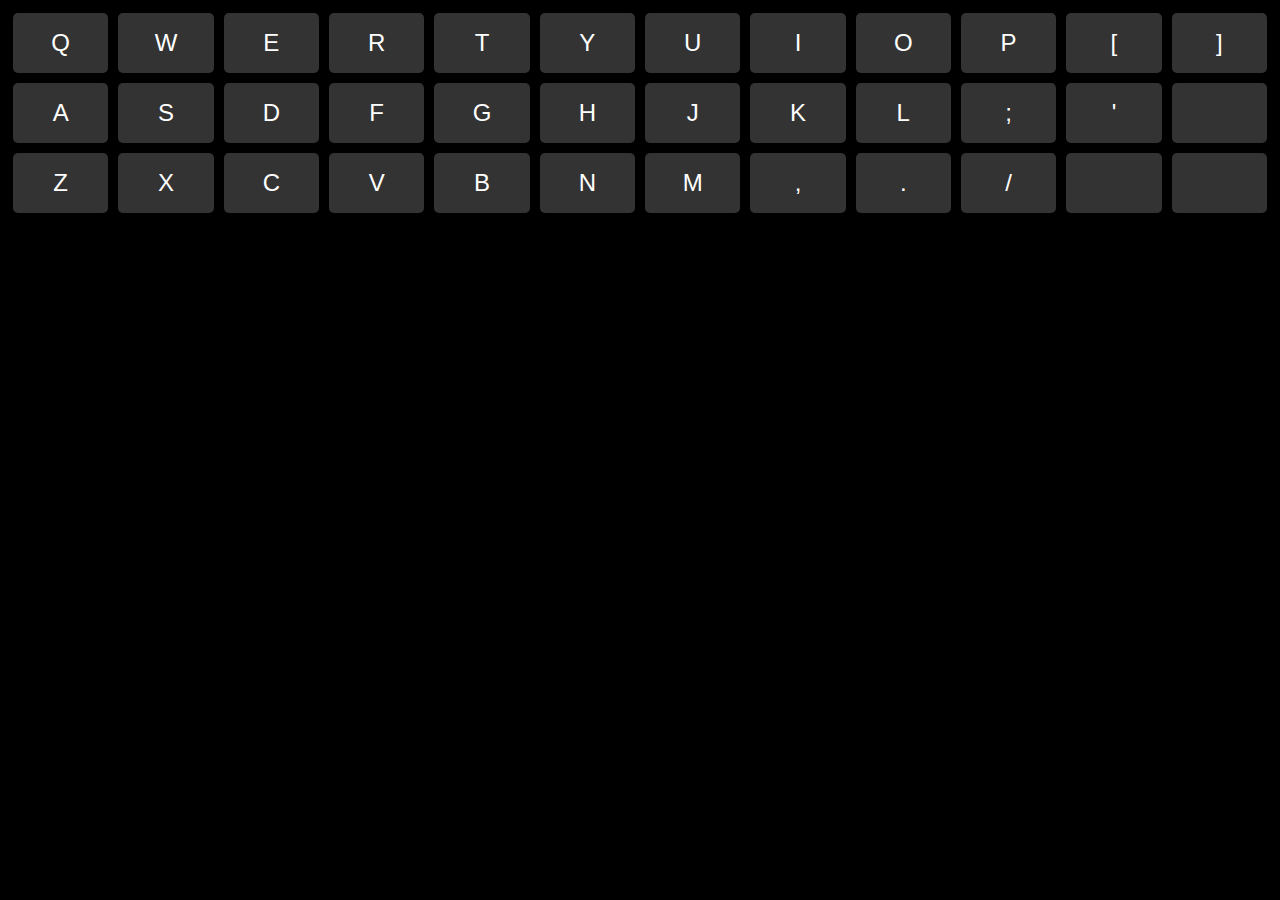
<file: wst/index.html>
<!DOCTYPE html>
<html >
  <head>
    <meta charset="UTF-8">
    <title>Web audio synth w/ visualizer</title>
    
    
    
    
        <link rel="stylesheet" href="css/style.css">

    
    
    
    
  </head>

  <body>

    <div class="keyboard">
  <div class="keyboard__row">
    <kbd class="keyboard__key keyboard__key--81">Q</kbd>
    <kbd class="keyboard__key keyboard__key--87">W</kbd>
    <kbd class="keyboard__key keyboard__key--69">E</kbd>
    <kbd class="keyboard__key keyboard__key--82">R</kbd>
    <kbd class="keyboard__key keyboard__key--84">T</kbd>
    <kbd class="keyboard__key keyboard__key--89">Y</kbd>
    <kbd class="keyboard__key keyboard__key--85">U</kbd>
    <kbd class="keyboard__key keyboard__key--73">I</kbd>
    <kbd class="keyboard__key keyboard__key--79">O</kbd>
    <kbd class="keyboard__key keyboard__key--80">P</kbd>
    <kbd class="keyboard__key keyboard__key--219">[</kbd>
    <kbd class="keyboard__key keyboard__key--221">]</kbd>
  </div>
  <div class="keyboard__row">
    <kbd class="keyboard__key keyboard__key--65">A</kbd>
    <kbd class="keyboard__key keyboard__key--83">S</kbd>
    <kbd class="keyboard__key keyboard__key--68">D</kbd>
    <kbd class="keyboard__key keyboard__key--70">F</kbd>
    <kbd class="keyboard__key keyboard__key--71">G</kbd>
    <kbd class="keyboard__key keyboard__key--72">H</kbd>
    <kbd class="keyboard__key keyboard__key--74">J</kbd>
    <kbd class="keyboard__key keyboard__key--75">K</kbd>
    <kbd class="keyboard__key keyboard__key--76">L</kbd>
    <kbd class="keyboard__key keyboard__key--186">;</kbd>
    <kbd class="keyboard__key keyboard__key--222">'</kbd>
    <kbd class="keyboard__key"></kbd>
  </div>
  <div class="keyboard__row">
    <kbd class="keyboard__key keyboard__key--90">Z</kbd>
    <kbd class="keyboard__key keyboard__key--88">X</kbd>
    <kbd class="keyboard__key keyboard__key--67">C</kbd>
    <kbd class="keyboard__key keyboard__key--86">V</kbd>
    <kbd class="keyboard__key keyboard__key--66">B</kbd>
    <kbd class="keyboard__key keyboard__key--78">N</kbd>
    <kbd class="keyboard__key keyboard__key--77">M</kbd>
    <kbd class="keyboard__key keyboard__key--188">,</kbd>
    <kbd class="keyboard__key keyboard__key--190">.</kbd>
    <kbd class="keyboard__key keyboard__key--191">/</kbd>
    <kbd class="keyboard__key"></kbd>
    <kbd class="keyboard__key"></kbd>
  </div>
</div>

<div>
  <canvas></canvas>
</div>
    
        <script src="js/index.js"></script>

    
    
  </body>
</html>
</file>
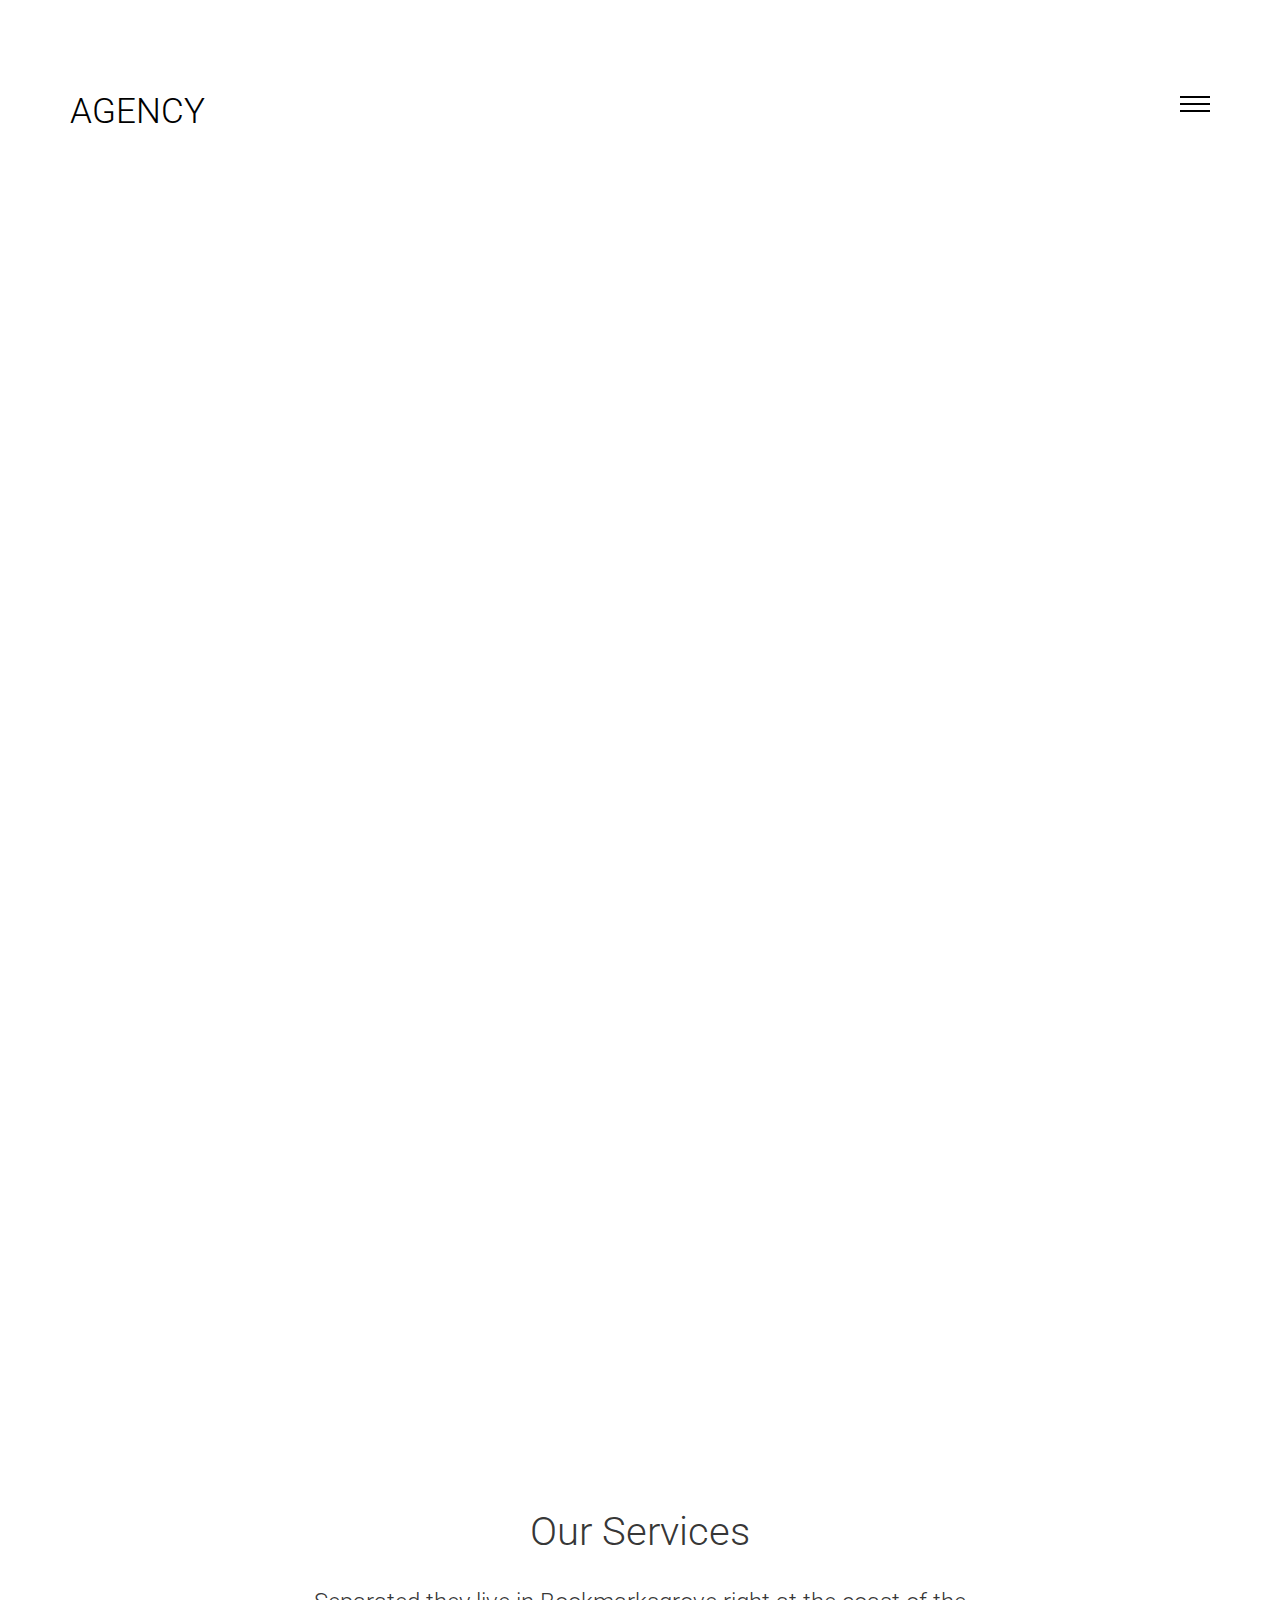
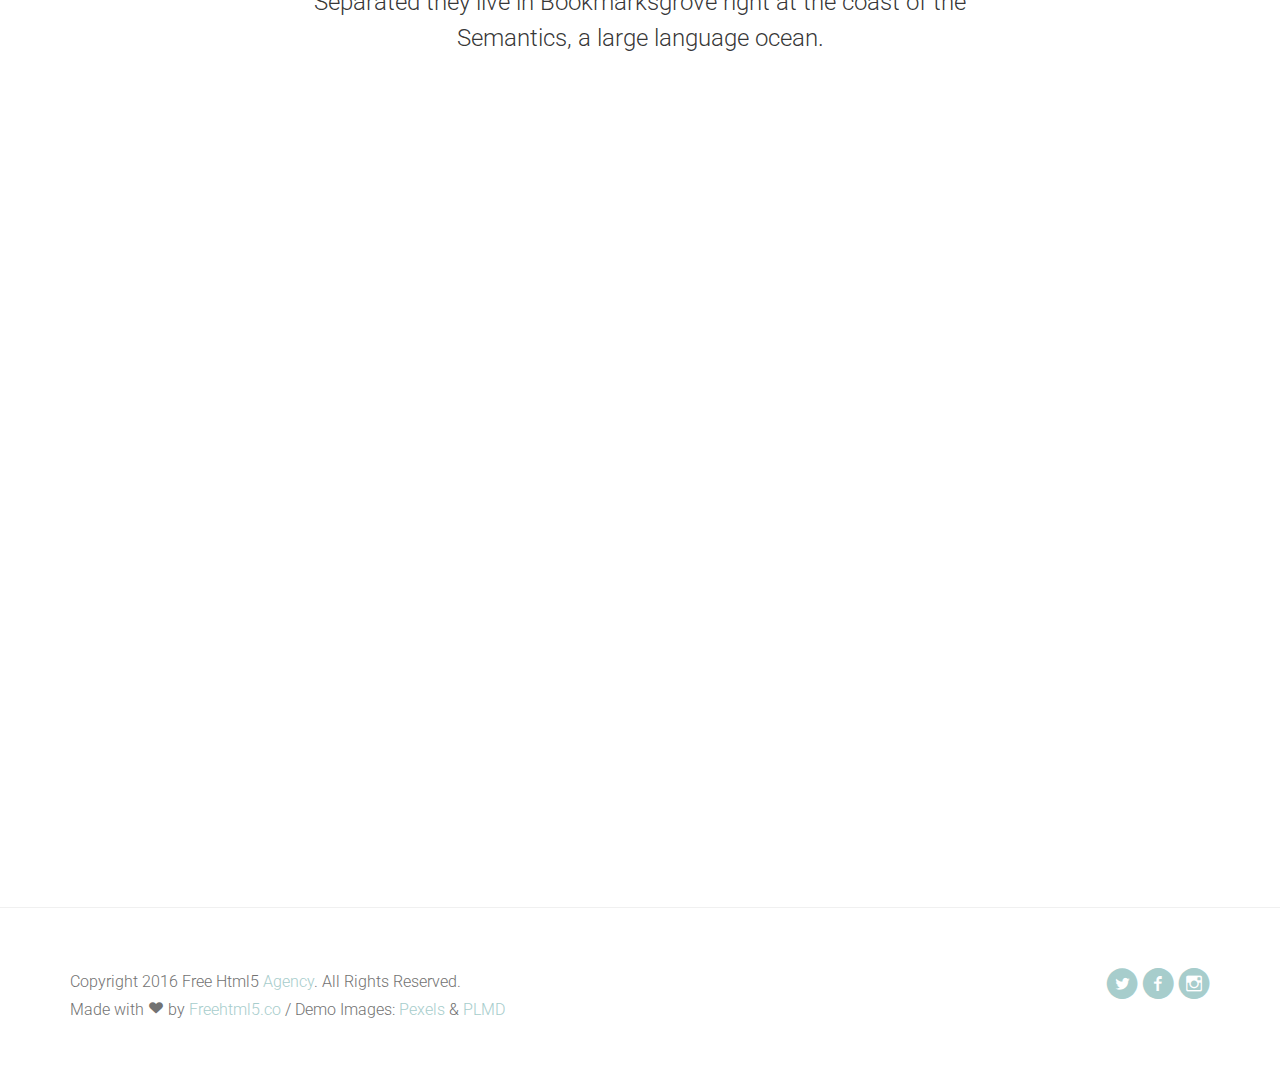
<file: index1.html>
<!DOCTYPE html>
<!--[if lt IE 7]>      <html class="no-js lt-ie9 lt-ie8 lt-ie7"> <![endif]-->
<!--[if IE 7]>         <html class="no-js lt-ie9 lt-ie8"> <![endif]-->
<!--[if IE 8]>         <html class="no-js lt-ie9"> <![endif]-->
<!--[if gt IE 8]><!--> <html class="no-js"> <!--<![endif]-->
	<head>
	<meta charset="utf-8">
	<meta http-equiv="X-UA-Compatible" content="IE=edge">
	<title>Agency &mdash; 100% Free Fully Responsive HTML5 Template by FREEHTML5.co</title>
	<meta name="viewport" content="width=device-width, initial-scale=1">
	<meta name="description" content="Free HTML5 Template by FREEHTML5.CO" />
	<meta name="keywords" content="free html5, free template, free bootstrap, html5, css3, mobile first, responsive" />
	<meta name="author" content="FREEHTML5.CO" />

  <!-- 
	//////////////////////////////////////////////////////

	FREE HTML5 TEMPLATE 
	DESIGNED & DEVELOPED by FREEHTML5.CO
		
	Website: 		http://freehtml5.co/
	Email: 			info@freehtml5.co
	Twitter: 		http://twitter.com/fh5co
	Facebook: 		https://www.facebook.com/fh5co

	//////////////////////////////////////////////////////
	 -->

  	<!-- Facebook and Twitter integration -->
	<meta property="og:title" content=""/>
	<meta property="og:image" content=""/>
	<meta property="og:url" content=""/>
	<meta property="og:site_name" content=""/>
	<meta property="og:description" content=""/>
	<meta name="twitter:title" content="" />
	<meta name="twitter:image" content="" />
	<meta name="twitter:url" content="" />
	<meta name="twitter:card" content="" />

	<!-- Place favicon.ico and apple-touch-icon.png in the root directory -->
	<link rel="shortcut icon" href="favicon.ico">

	<link href='https://fonts.googleapis.com/css?family=Roboto:400,100,300,700' rel='stylesheet' type='text/css'>
	
	<!-- Animate.css -->
	<link rel="stylesheet" href="css/animate.css">
	<!-- Icomoon Icon Fonts-->
	<link rel="stylesheet" href="css/icomoon.css">
	<!-- Bootstrap  -->
	<link rel="stylesheet" href="css/bootstrap.css">

	<link rel="stylesheet" href="css/style.css">


	<!-- Modernizr JS -->
	<script src="js/modernizr-2.6.2.min.js"></script>
	<!-- FOR IE9 below -->
	<!--[if lt IE 9]>
	<script src="js/respond.min.js"></script>
	<![endif]-->

	</head>
	<body>

	<nav id="fh5co-main-nav" role="navigation">
		<a href="#" class="js-fh5co-nav-toggle fh5co-nav-toggle active"><i></i></a>
		<div class="js-fullheight fh5co-table">
			<div class="fh5co-table-cell js-fullheight">
				<ul>
					<li><a href="index.html">Home</a></li>
					<li><a href="portfolio.html">Portfolio</a></li>
					<li><a href="services.html">Services</a></li>
					<li><a href="team.html">Team</a></li>
					<li><a href="contact.html">Contact</a></li>
				</ul>
			</div>
		</div>
	</nav>
	
	<div id="fh5co-page">
		<header>
			<div class="container">
				<div class="fh5co-navbar-brand">
					<a class="fh5co-logo" href="index.html">Agency</a>
				</div>
				<a href="#" class="js-fh5co-nav-toggle fh5co-nav-toggle"><i></i></a>
			</div>
		</header>
		<div id="fh5co-intro-section">
			<div class="container">
				<div class="row">
					<div class="col-md-8 animate-box">
						<h2 class="intro-heading">We Create Cool Things For The Better Web.</h2>
						<p><span>Created with <i class="icon-heart3"></i> by the fine folks at <a href="http://freehtml5.co">FreeHTML5.co</a></span></p>
					</div>
				</div>
			</div>
		</div>
		<div id="fh5co-portfolio-section">
			<div class="container">
				<ul id="filters" class="clearfix animate-box">
					<li><span class="filter active" data-filter=".all">All</span></li>
					<li><span class="filter" data-filter=".app">App</span></li>
					<li><span class="filter" data-filter=".card">Card</span></li>
					<li><span class="filter" data-filter=".icon">Icon</span></li>
					<li><span class="filter" data-filter=".logo">Logo</span></li>
					<li><span class="filter" data-filter=".web">Web</span></li>
				</ul>

				<div id="portfoliolist" class="animate-box">
					
					<div class="portfolio all logo" data-cat="logo">
						<div class="portfolio-wrapper">				
							<img src="images/portfolio_pic1.jpg" alt="" />
							<div class="label">
								<div class="label-text">
									<a class="text-title">Camera</a>
									<span class="text-category">Logo</span>
								</div>
								<div class="label-bg"></div>
							</div>
						</div>
					</div>				

					<div class="portfolio all card web" data-cat="card">
						<div class="portfolio-wrapper">			
							<img src="images/portfolio_pic2.jpg" alt="" />
							<div class="label">
								<div class="label-text">
									<a class="text-title">Card</a>
									<span class="text-category">Card</span>
								</div>
								<div class="label-bg"></div>
							</div>
						</div>
					</div>		
					
					<div class="portfolio all web" data-cat="web">
						<div class="portfolio-wrapper">						
							<img src="images/portfolio_pic3.jpg" alt="" />
							<div class="label">
								<div class="label-text">
									<a class="text-title">Sonor's Design</a>
									<span class="text-category">Web design</span>
								</div>
								<div class="label-bg"></div>
							</div>
						</div>
					</div>				
					
					<div class="portfolio all card" data-cat="card">
						<div class="portfolio-wrapper">			
							<img src="images/portfolio_pic4.jpg" alt="" />
							<div class="label">
								<div class="label-text">
									<a class="text-title">Typography Company</a>
									<span class="text-category">Business card</span>
								</div>
								<div class="label-bg"></div>
							</div>
						</div>
					</div>	
								
					<div class="portfolio all app" data-cat="app">
						<div class="portfolio-wrapper">
							<img src="images/portfolio_pic5.jpg" alt="" />
							<div class="label">
								<div class="label-text">
									<a class="text-title">Weatherette</a>
									<span class="text-category">App</span>
								</div>
								<div class="label-bg"></div>
							</div>
						</div>
					</div>			
					
					<div class="portfolio all card" data-cat="card">
						<div class="portfolio-wrapper">			
							<img src="images/portfolio_pic6.jpg" alt="" />
							<div class="label">
								<div class="label-text">
									<a class="text-title">BMF</a>
									<span class="text-category">Business card</span>
								</div>
								<div class="label-bg"></div>
							</div>
						</div>
					</div>	
					
					<div class="portfolio all card" data-cat="card">
						<div class="portfolio-wrapper">			
							<img src="images/portfolio_pic7.jpg" alt="" />
							<div class="label">
								<div class="label-text">
									<a class="text-title">Techlion</a>
									<span class="text-category">Business card</span>
								</div>
								<div class="label-bg"></div>
							</div>
						</div>
					</div>	
					
					<div class="portfolio all logo" data-cat="logo">
						<div class="portfolio-wrapper">			
							<img src="images/portfolio_pic8.jpg" alt="" />
							<div class="label">
								<div class="label-text">
									<a class="text-title">KittyPic</a>
									<span class="text-category">Logo</span>
								</div>
								<div class="label-bg"></div>
							</div>
						</div>
					</div>

					<div class="portfolio all icon" data-cat="icon">
						<div class="portfolio-wrapper">			
							<img src="images/portfolio_pic9.jpg" alt="" />
							<div class="label">
								<div class="label-text">
									<a class="text-title">Domino's Pizza</a>
									<span class="text-category">Icon</span>
								</div>
								<div class="label-bg"></div>
							</div>
						</div>
					</div>																											
				</div>
			</div>
		</div>
		<!-- END fh5co-portfolio-section -->
		<div id="fh5co-services-section">
			<div class="container">
				<div class="row">
					<div class="col-md-8 col-md-offset-2 text-center heading-section">
						<h2>Our Services</h2>
						<h3>Separated they live in Bookmarksgrove right at the coast of the Semantics, a large language ocean.</h3>
					</div>
				</div>
				<div class="row">
					<div class="col-md-4 animate-box">
						<div class="fh5co-services text-center">
							<i class="icon-heart"></i>
							<div class="holder-section">
								<h3>Crafted With Love</h3>
								<p>Far far away, behind the word mountains, far from the countries Vokalia and Consonantia, there live the blind texts. </p>
							</div>
						</div>
					</div>
					<div class="col-md-4 animate-box">
						<div class="fh5co-services text-center">
							<i class="icon-laptop"></i>
							<div class="holder-section">
								<h3>Web Developement</h3>
								<p>Far far away, behind the word mountains, far from the countries Vokalia and Consonantia, there live the blind texts. </p>
							</div>
						</div>
					</div>
					<div class="col-md-4 animate-box">
						<div class="fh5co-services text-center">
							<i class="icon-video"></i>
							<div class="holder-section">
								<h3>Video Editing</h3>
								<p>Far far away, behind the word mountains, far from the countries Vokalia and Consonantia, there live the blind texts. </p>
							</div>
						</div>
					</div>
					<div class="col-md-4 animate-box">
						<div class="fh5co-services text-center">
							<i class="icon-mobile"></i>
							<div class="holder-section">
								<h3>Mobile Optimization</h3>
								<p>Far far away, behind the word mountains, far from the countries Vokalia and Consonantia, there live the blind texts. </p>
							</div>
						</div>
					</div>
					<div class="col-md-4 animate-box">
						<div class="fh5co-services text-center">
							<i class="icon-gears"></i>
							<div class="holder-section">
								<h3>Search Engine Optimization</h3>
								<p>Far far away, behind the word mountains, far from the countries Vokalia and Consonantia, there live the blind texts. </p>
							</div>
						</div>
					</div>
					<div class="col-md-4 animate-box">
						<div class="fh5co-services text-center">
							<i class="icon-piechart"></i>
							<div class="holder-section">
								<h3>Web Marketing</h3>
								<p>Far far away, behind the word mountains, far from the countries Vokalia and Consonantia, there live the blind texts. </p>
							</div>
						</div>
					</div>
				</div>
			</div>
		</div>
		<!-- End: fh5co-services-section -->
		<footer>
			<div id="footer" class="fh5co-border-line">
				<div class="container">
					<div class="row">
						<div class="col-md-6">
							<p>Copyright 2016 Free Html5 <a href="#">Agency</a>. All Rights Reserved. <br>Made with <i class="icon-heart3 love"></i> by <a href="http://freehtml5.co/" target="_blank">Freehtml5.co</a> / Demo Images: <a href="https://www.pexels.com/" target="_blank">Pexels</a> &amp; <a href="http://plmd.me/" target="_blank">PLMD</a> </p>
						</div>
						<div class="col-md-6 social-text-align">
							<p class="fh5co-social-icons">
								<a href="#"><i class="icon-twitter-with-circle"></i></a>
								<a href="#"><i class="icon-facebook-with-circle"></i></a>
								<a href="#"><i class="icon-instagram-with-circle"></i></a>
							</p>
						</div>
					</div>
				</div>
			</div>
		</footer>
	
	</div>

	<!-- jQuery -->
	<script src="js/jquery.min.js"></script>
	<!-- jQuery Easing -->
	<script src="js/jquery.easing.1.3.js"></script>
	<!-- Bootstrap -->
	<script src="js/bootstrap.min.js"></script>
	<!-- Waypoints -->
	<script src="js/jquery.waypoints.min.js"></script>
	<!-- Portfolio Filter Mixitup -->
	<script type="text/javascript" src="js/jquery.mixitup.min.js"></script>

	<!-- Main JS (Do not remove) -->
	<script src="js/main.js"></script>

	<script type="text/javascript">
	$(function () {
		
		var filterList = {
		
			init: function () {
			
				// MixItUp plugin
				// http://mixitup.io
				$('#portfoliolist').mixItUp({
  				selectors: {
    			  target: '.portfolio',
    			  filter: '.filter'	
    		  },
    		  load: {
      		  filter: '.all'  
      		}     
				});								
			
			}

		};
		
		// Run the show!
		filterList.init();

		
		
	});	
	</script>

	</body>
</html>
</file>
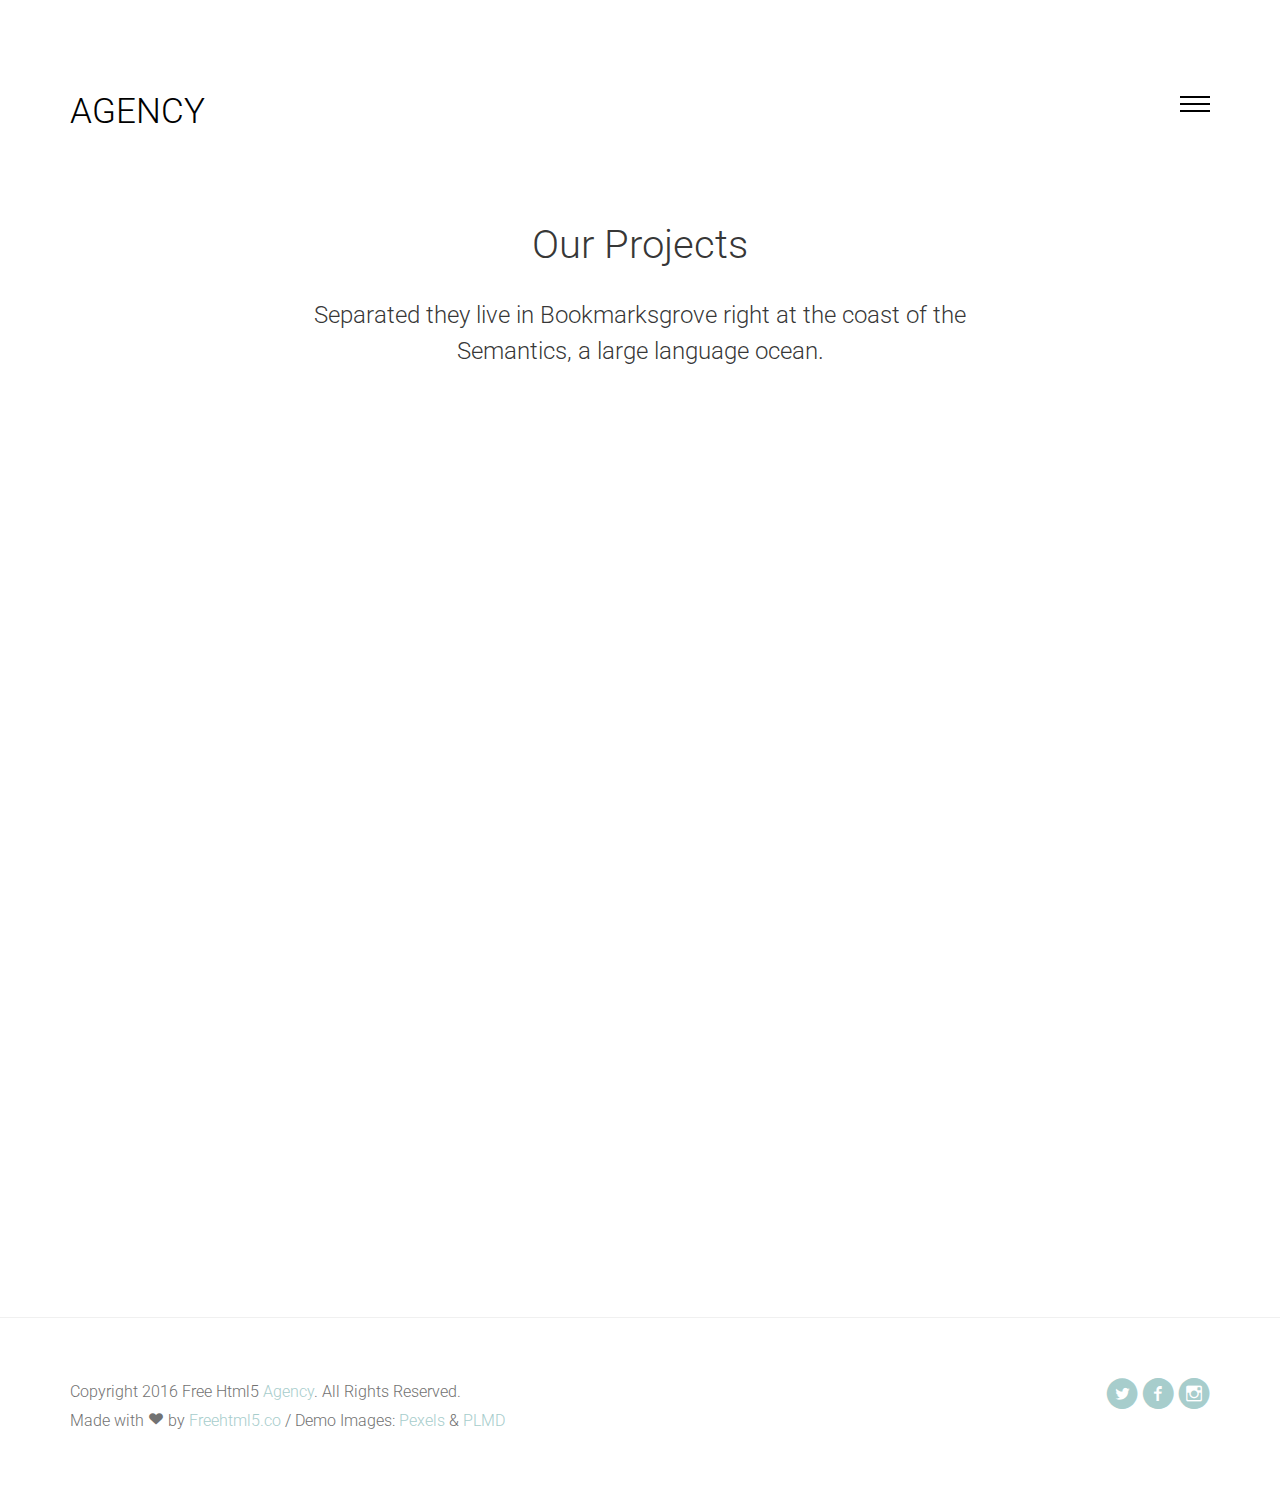
<file: portfolio.html>
<!DOCTYPE html>
<!--[if lt IE 7]>      <html class="no-js lt-ie9 lt-ie8 lt-ie7"> <![endif]-->
<!--[if IE 7]>         <html class="no-js lt-ie9 lt-ie8"> <![endif]-->
<!--[if IE 8]>         <html class="no-js lt-ie9"> <![endif]-->
<!--[if gt IE 8]><!--> <html class="no-js"> <!--<![endif]-->
	<head>
	<meta charset="utf-8">
	<meta http-equiv="X-UA-Compatible" content="IE=edge">
	<title>Agency &mdash; 100% Free Fully Responsive HTML5 Template by FREEHTML5.co</title>
	<meta name="viewport" content="width=device-width, initial-scale=1">
	<meta name="description" content="Free HTML5 Template by FREEHTML5.CO" />
	<meta name="keywords" content="free html5, free template, free bootstrap, html5, css3, mobile first, responsive" />
	<meta name="author" content="FREEHTML5.CO" />

  <!-- 
	//////////////////////////////////////////////////////

	FREE HTML5 TEMPLATE 
	DESIGNED & DEVELOPED by FREEHTML5.CO
		
	Website: 		http://freehtml5.co/
	Email: 			info@freehtml5.co
	Twitter: 		http://twitter.com/fh5co
	Facebook: 		https://www.facebook.com/fh5co

	//////////////////////////////////////////////////////
	 -->

  	<!-- Facebook and Twitter integration -->
	<meta property="og:title" content=""/>
	<meta property="og:image" content=""/>
	<meta property="og:url" content=""/>
	<meta property="og:site_name" content=""/>
	<meta property="og:description" content=""/>
	<meta name="twitter:title" content="" />
	<meta name="twitter:image" content="" />
	<meta name="twitter:url" content="" />
	<meta name="twitter:card" content="" />

	<!-- Place favicon.ico and apple-touch-icon.png in the root directory -->
	<link rel="shortcut icon" href="favicon.ico">

	<link href='https://fonts.googleapis.com/css?family=Roboto:400,100,300,700' rel='stylesheet' type='text/css'>
	
	<!-- Animate.css -->
	<link rel="stylesheet" href="css/animate.css">
	<!-- Icomoon Icon Fonts-->
	<link rel="stylesheet" href="css/icomoon.css">
	<!-- Bootstrap  -->
	<link rel="stylesheet" href="css/bootstrap.css">
	
	<link rel="stylesheet" href="css/style.css">


	<!-- Modernizr JS -->
	<script src="js/modernizr-2.6.2.min.js"></script>
	<!-- FOR IE9 below -->
	<!--[if lt IE 9]>
	<script src="js/respond.min.js"></script>
	<![endif]-->

	</head>
	<body>
	<nav id="fh5co-main-nav" role="navigation">
		<a href="#" class="js-fh5co-nav-toggle fh5co-nav-toggle active"><i></i></a>
		<div class="js-fullheight fh5co-table">
			<div class="fh5co-table-cell js-fullheight">
				<ul>
					<li><a href="index.html">Home</a></li>
					<li><a href="portfolio.html">Portfolio</a></li>
					<li><a href="services.html">Services</a></li>
					<li><a href="team.html">Team</a></li>
					<li><a href="contact.html">Contact</a></li>
				</ul>
			</div>
		</div>
	</nav>

	<div id="fh5co-page">
		<header>
			<div class="container">
				<div class="fh5co-navbar-brand">
					<a class="fh5co-logo" href="index.html">Agency</a>
				</div>
				<a href="#" class="js-fh5co-nav-toggle fh5co-nav-toggle"><i></i></a>
			</div>
		</header>
		<div id="fh5co-portfolio-section">
			<div class="container">
				<div class="row">
					<div class="col-md-8 col-md-offset-2 text-center heading-section">
						<h2>Our Projects</h2>
						<h3>Separated they live in Bookmarksgrove right at the coast of the Semantics, a large language ocean.</h3>
					</div>
				</div>

				<div id="portfoliolist">
					
					<div class="portfolio all logo animate-box" data-cat="logo">
						<div class="portfolio-wrapper">				
							<img src="images/portfolio_pic1.jpg" alt="" />
							<div class="label">
								<div class="label-text">
									<a class="text-title">Camera</a>
									<span class="text-category">Logo</span>
								</div>
								<div class="label-bg"></div>
							</div>
						</div>
					</div>				

					<div class="portfolio all card web animate-box" data-cat="card">
						<div class="portfolio-wrapper">			
							<img src="images/portfolio_pic2.jpg" alt="" />
							<div class="label">
								<div class="label-text">
									<a class="text-title">Card</a>
									<span class="text-category">Card</span>
								</div>
								<div class="label-bg"></div>
							</div>
						</div>
					</div>		
					
					<div class="portfolio all web animate-box" data-cat="web">
						<div class="portfolio-wrapper">						
							<img src="images/portfolio_pic3.jpg" alt="" />
							<div class="label">
								<div class="label-text">
									<a class="text-title">Sonor's Design</a>
									<span class="text-category">Web design</span>
								</div>
								<div class="label-bg"></div>
							</div>
						</div>
					</div>				
					
					<div class="portfolio all card animate-box" data-cat="card">
						<div class="portfolio-wrapper">			
							<img src="images/portfolio_pic4.jpg" alt="" />
							<div class="label">
								<div class="label-text">
									<a class="text-title">Typography Company</a>
									<span class="text-category">Business card</span>
								</div>
								<div class="label-bg"></div>
							</div>
						</div>
					</div>	
								
					<div class="portfolio all app animate-box" data-cat="app">
						<div class="portfolio-wrapper">
							<img src="images/portfolio_pic5.jpg" alt="" />
							<div class="label">
								<div class="label-text">
									<a class="text-title">Weatherette</a>
									<span class="text-category">App</span>
								</div>
								<div class="label-bg"></div>
							</div>
						</div>
					</div>			
					
					<div class="portfolio all card animate-box" data-cat="card">
						<div class="portfolio-wrapper">			
							<img src="images/portfolio_pic6.jpg" alt="" />
							<div class="label">
								<div class="label-text">
									<a class="text-title">BMF</a>
									<span class="text-category">Business card</span>
								</div>
								<div class="label-bg"></div>
							</div>
						</div>
					</div>	
					
					<div class="portfolio all card animate-box" data-cat="card">
						<div class="portfolio-wrapper">			
							<img src="images/portfolio_pic7.jpg" alt="" />
							<div class="label">
								<div class="label-text">
									<a class="text-title">Techlion</a>
									<span class="text-category">Business card</span>
								</div>
								<div class="label-bg"></div>
							</div>
						</div>
					</div>	
					
					<div class="portfolio all logo animate-box" data-cat="logo">
						<div class="portfolio-wrapper">			
							<img src="images/portfolio_pic8.jpg" alt="" />
							<div class="label">
								<div class="label-text">
									<a class="text-title">KittyPic</a>
									<span class="text-category">Logo</span>
								</div>
								<div class="label-bg"></div>
							</div>
						</div>
					</div>

					<div class="portfolio all icon animate-box" data-cat="icon">
						<div class="portfolio-wrapper">			
							<img src="images/portfolio_pic9.jpg" alt="" />
							<div class="label">
								<div class="label-text">
									<a class="text-title">Domino's Pizza</a>
									<span class="text-category">Icon</span>
								</div>
								<div class="label-bg"></div>
							</div>
						</div>
					</div>																											
				</div>
			</div>
		</div>
		<!-- END fh5co-portfolio-section -->
		<footer>
			<div id="footer" class="fh5co-border-line">
				<div class="container">
					<div class="row">
						<div class="col-md-6">
							<p>Copyright 2016 Free Html5 <a href="#">Agency</a>. All Rights Reserved. <br>Made with <i class="icon-heart3 love"></i> by <a href="http://freehtml5.co/" target="_blank">Freehtml5.co</a> / Demo Images: <a href="https://www.pexels.com/" target="_blank">Pexels</a> &amp; <a href="http://plmd.me/" target="_blank">PLMD</a> </p>
						</div>
						<div class="col-md-6 social-text-align">
							<p class="fh5co-social-icons">
								<a href="#"><i class="icon-twitter-with-circle"></i></a>
								<a href="#"><i class="icon-facebook-with-circle"></i></a>
								<a href="#"><i class="icon-instagram-with-circle"></i></a>
							</p>
						</div>
					</div>
				</div>
			</div>
		</footer>
	</div>
	

	<!-- jQuery -->
	<script src="js/jquery.min.js"></script>
	<!-- jQuery Easing -->
	<script src="js/jquery.easing.1.3.js"></script>
	<!-- Bootstrap -->
	<script src="js/bootstrap.min.js"></script>
	<!-- Waypoints -->
	<script src="js/jquery.waypoints.min.js"></script>
	<!-- Portfolio Filter Mixitup -->
	<script type="text/javascript" src="js/jquery.mixitup.min.js"></script>

	<!-- Main JS (Do not remove) -->
	<script src="js/main.js"></script>

	<script type="text/javascript">
	$(function () {
		
		var filterList = {
		
			init: function () {
			
				// MixItUp plugin
				// http://mixitup.io
				$('#portfoliolist').mixItUp({
  				selectors: {
    			  target: '.portfolio',
    			  filter: '.filter'	
    		  },
    		  load: {
      		  filter: '.all'  
      		}     
				});								
			
			}

		};
		
		// Run the show!
		filterList.init();

		
		
	});	
	</script>

	</body>
</html>
</file>
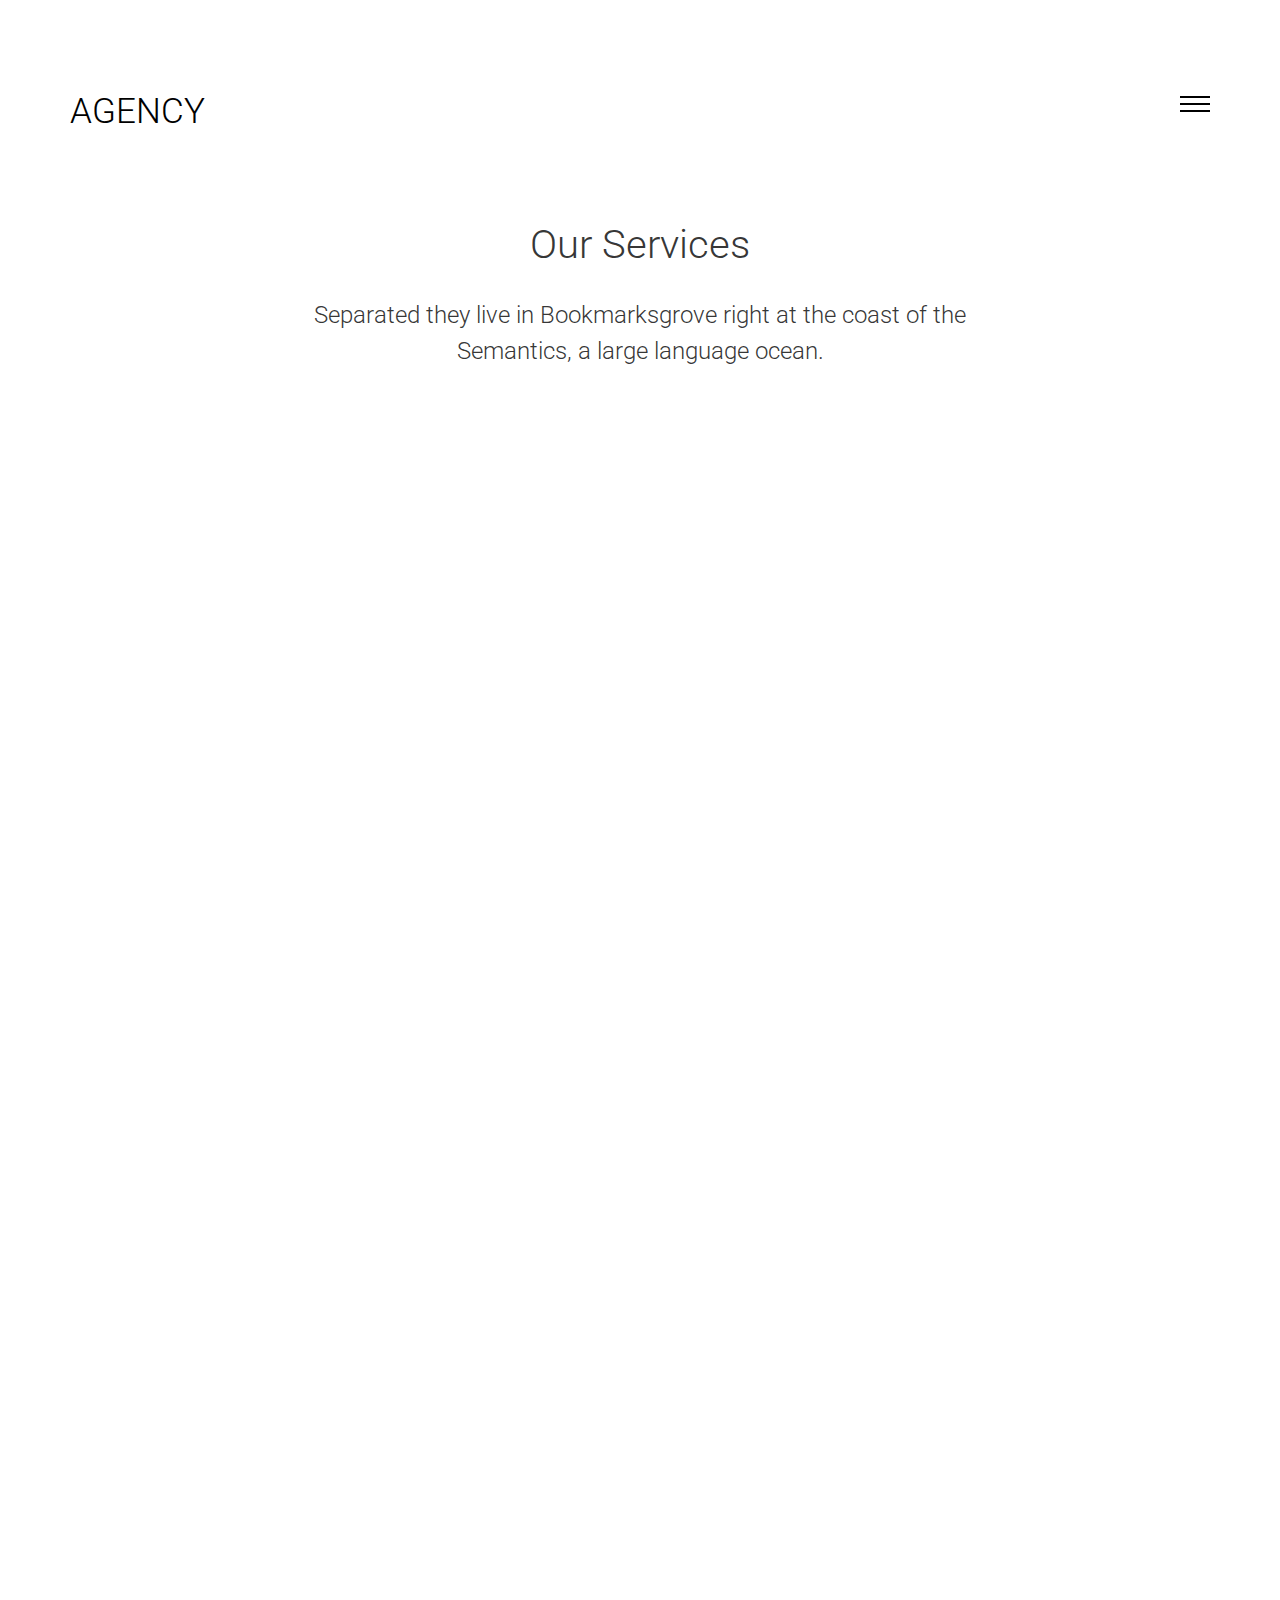
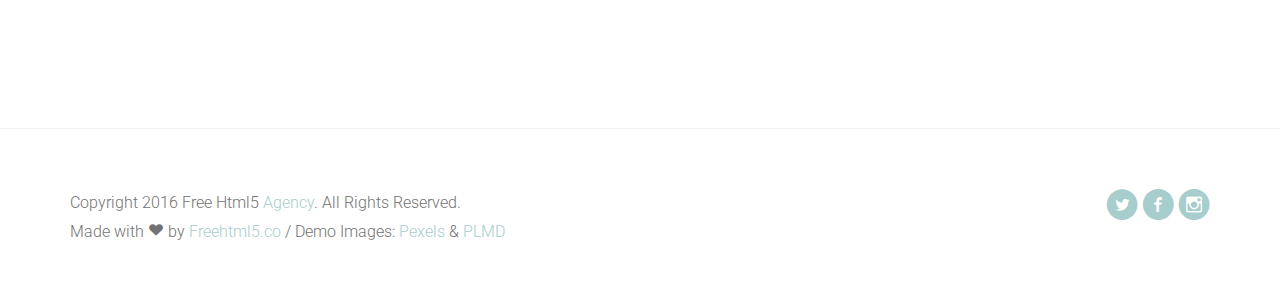
<file: services.html>
<!DOCTYPE html>
<!--[if lt IE 7]>      <html class="no-js lt-ie9 lt-ie8 lt-ie7"> <![endif]-->
<!--[if IE 7]>         <html class="no-js lt-ie9 lt-ie8"> <![endif]-->
<!--[if IE 8]>         <html class="no-js lt-ie9"> <![endif]-->
<!--[if gt IE 8]><!--> <html class="no-js"> <!--<![endif]-->
	<head>
	<meta charset="utf-8">
	<meta http-equiv="X-UA-Compatible" content="IE=edge">
	<title>Agency &mdash; 100% Free Fully Responsive HTML5 Template by FREEHTML5.co</title>
	<meta name="viewport" content="width=device-width, initial-scale=1">
	<meta name="description" content="Free HTML5 Template by FREEHTML5.CO" />
	<meta name="keywords" content="free html5, free template, free bootstrap, html5, css3, mobile first, responsive" />
	<meta name="author" content="FREEHTML5.CO" />

  <!-- 
	//////////////////////////////////////////////////////

	FREE HTML5 TEMPLATE 
	DESIGNED & DEVELOPED by FREEHTML5.CO
		
	Website: 		http://freehtml5.co/
	Email: 			info@freehtml5.co
	Twitter: 		http://twitter.com/fh5co
	Facebook: 		https://www.facebook.com/fh5co

	//////////////////////////////////////////////////////
	 -->

  	<!-- Facebook and Twitter integration -->
	<meta property="og:title" content=""/>
	<meta property="og:image" content=""/>
	<meta property="og:url" content=""/>
	<meta property="og:site_name" content=""/>
	<meta property="og:description" content=""/>
	<meta name="twitter:title" content="" />
	<meta name="twitter:image" content="" />
	<meta name="twitter:url" content="" />
	<meta name="twitter:card" content="" />

	<!-- Place favicon.ico and apple-touch-icon.png in the root directory -->
	<link rel="shortcut icon" href="favicon.ico">

	<link href='https://fonts.googleapis.com/css?family=Roboto:400,100,300,700' rel='stylesheet' type='text/css'>
	
	<!-- Animate.css -->
	<link rel="stylesheet" href="css/animate.css">
	<!-- Icomoon Icon Fonts-->
	<link rel="stylesheet" href="css/icomoon.css">
	<!-- Bootstrap  -->
	<link rel="stylesheet" href="css/bootstrap.css">

	<link rel="stylesheet" href="css/style.css">


	<!-- Modernizr JS -->
	<script src="js/modernizr-2.6.2.min.js"></script>
	<!-- FOR IE9 below -->
	<!--[if lt IE 9]>
	<script src="js/respond.min.js"></script>
	<![endif]-->

	</head>
	<body>
	<nav id="fh5co-main-nav" role="navigation">
		<a href="#" class="js-fh5co-nav-toggle fh5co-nav-toggle active"><i></i></a>
		<div class="js-fullheight fh5co-table">
			<div class="fh5co-table-cell js-fullheight">
				<ul>
					<li><a href="index.html">Home</a></li>
					<li><a href="portfolio.html">Portfolio</a></li>
					<li><a href="services.html">Services</a></li>
					<li><a href="team.html">Team</a></li>
					<li><a href="contact.html">Contact</a></li>
				</ul>
			</div>
		</div>
	</nav>
	
	<div id="fh5co-page">
		<header>
			<div class="container">
				<div class="fh5co-navbar-brand">
					<a class="fh5co-logo" href="index.html">Agency</a>
				</div>
				<a href="#" class="js-fh5co-nav-toggle fh5co-nav-toggle"><i></i></a>
			</div>
		</header>
		<div id="fh5co-services-section">
			<div class="container">
				<div class="row">
					<div class="col-md-8 col-md-offset-2 text-center heading-section">
						<h2>Our Services</h2>
						<h3>Separated they live in Bookmarksgrove right at the coast of the Semantics, a large language ocean.</h3>
					</div>
				</div>
				<div class="row fh5co-services-single">
					<div class="col-md-6 animate-box">
						<div class="fh5co-services">
							<i class="icon-heart"></i>
							<div class="holder-section">
								<h3>Crafted With Love</h3>
								<p>Far far away, behind the word mountains, far from the countries Vokalia and Consonantia, there live the blind texts. Far far away, behind the word mountains, far from the countries Vokalia and Consonantia, there live the blind texts. </p>
								<ul>
									<li>Far far away</li>
									<li>Word mountains</li>
									<li>Vokalia and Consonantia</li>
								</ul>
							</div>
						</div>
					</div>
					<div class="col-md-6 animate-box">
						<div class="fh5co-services">
							<i class="icon-laptop"></i>
							<div class="holder-section">
								<h3>Web Developement</h3>
								<p>Far far away, behind the word mountains, far from the countries Vokalia and Consonantia, there live the blind texts. Far far away, behind the word mountains, far from the countries Vokalia and Consonantia, there live the blind texts. </p>
								<ol>
									<li>Far far away</li>
									<li>Word mountains</li>
									<li>Vokalia and Consonantia</li>
								</ol>
							</div>
						</div>
					</div>
					<div class="col-md-6 animate-box">
						<div class="fh5co-services">
							<i class="icon-video"></i>
							<div class="holder-section">
								<h3>Video Editing</h3>
								<p>Far far away, behind the word mountains, far from the countries Vokalia and Consonantia, there live the blind texts. Far far away, behind the word mountains, far from the countries Vokalia and Consonantia, there live the blind texts. </p>
							</div>
						</div>
					</div>
					<div class="col-md-6 animate-box">
						<div class="fh5co-services">
							<i class="icon-mobile"></i>
							<div class="holder-section">
								<h3>Mobile Optimization</h3>
								<p>Far far away, behind the word mountains, far from the countries Vokalia and Consonantia, there live the blind texts. Far far away, behind the word mountains, far from the countries Vokalia and Consonantia, there live the blind texts. </p>
							</div>
						</div>
					</div>
					<div class="col-md-6 animate-box">
						<div class="fh5co-services">
							<i class="icon-gears"></i>
							<div class="holder-section">
								<h3>Search Engine Optimization</h3>
								<p>Far far away, behind the word mountains, far from the countries Vokalia and Consonantia, there live the blind texts. Far far away, behind the word mountains, far from the countries Vokalia and Consonantia, there live the blind texts. </p>
							</div>
						</div>
					</div>
					<div class="col-md-6 animate-box">
						<div class="fh5co-services">
							<i class="icon-piechart"></i>
							<div class="holder-section">
								<h3>Web Marketing</h3>
								<p>Far far away, behind the word mountains, far from the countries Vokalia and Consonantia, there live the blind texts. Far far away, behind the word mountains, far from the countries Vokalia and Consonantia, there live the blind texts. </p>
							</div>
						</div>
					</div>
				</div>
			</div>
		</div>
		<!-- End: fh5co-services-section -->
		<footer>
			<div id="footer" class="fh5co-border-line">
				<div class="container">
					<div class="row">
						<div class="col-md-6">
							<p>Copyright 2016 Free Html5 <a href="#">Agency</a>. All Rights Reserved. <br>Made with <i class="icon-heart3 love"></i> by <a href="http://freehtml5.co/" target="_blank">Freehtml5.co</a> / Demo Images: <a href="https://www.pexels.com/" target="_blank">Pexels</a> &amp; <a href="http://plmd.me/" target="_blank">PLMD</a> </p>
						</div>
						<div class="col-md-6 social-text-align">
							<p class="fh5co-social-icons">
								<a href="#"><i class="icon-twitter-with-circle"></i></a>
								<a href="#"><i class="icon-facebook-with-circle"></i></a>
								<a href="#"><i class="icon-instagram-with-circle"></i></a>
							</p>
						</div>
					</div>
				</div>
			</div>
		</footer>
	</div>
	

	<!-- jQuery -->
	<script src="js/jquery.min.js"></script>
	<!-- jQuery Easing -->
	<script src="js/jquery.easing.1.3.js"></script>
	<!-- Bootstrap -->
	<script src="js/bootstrap.min.js"></script>
	<!-- Waypoints -->
	<script src="js/jquery.waypoints.min.js"></script>

	<!-- Main JS (Do not remove) -->
	<script src="js/main.js"></script>

	</body>
</html>
</file>
<file: wst/css/style.css>
body {
  background: #000;
  font-family: sans-serif;
  color: white;
}

.keyboard__row {
  display: -webkit-box;
  display: -webkit-flex;
  display: -ms-flexbox;
  display: flex;
}

.keyboard__key {
  display: block;
  height: 60px;
  width: 12.5%;
  -webkit-box-flex: 1;
  -webkit-flex-grow: 1;
      -ms-flex-positive: 1;
          flex-grow: 1;
  text-align: center;
  line-height: 60px;
  font-family: sans-serif;
  font-size: 24px;
  margin: 5px;
  border-radius: 5px;
  background: #333;
}

.keyboard__key.is-down {
  background: #8AF;
  color: white;
}
</file>
<file: css/icomoon.css>
@font-face {
    font-family: 'icomoon';
    src:    url('fonts/icomoon.eot?1oniuf');
    src:    url('fonts/icomoon.eot?1oniuf#iefix') format('embedded-opentype'),
        url('fonts/icomoon.ttf?1oniuf') format('truetype'),
        url('fonts/icomoon.woff?1oniuf') format('woff'),
        url('fonts/icomoon.svg?1oniuf#icomoon') format('svg');
    font-weight: normal;
    font-style: normal;
}

[class^="icon-"], [class*=" icon-"] {
    /* use !important to prevent issues with browser extensions that change fonts */
    font-family: 'icomoon' !important;
    speak: none;
    font-style: normal;
    font-weight: normal;
    font-variant: normal;
    text-transform: none;
    line-height: 1;

    /* Better Font Rendering =========== */
    -webkit-font-smoothing: antialiased;
    -moz-osx-font-smoothing: grayscale;
}

.icon-mobile:before {
    content: "\e000";
}
.icon-laptop:before {
    content: "\e001";
}
.icon-desktop:before {
    content: "\e002";
}
.icon-tablet:before {
    content: "\e003";
}
.icon-phone:before {
    content: "\e004";
}
.icon-document:before {
    content: "\e005";
}
.icon-documents:before {
    content: "\e006";
}
.icon-search:before {
    content: "\e007";
}
.icon-clipboard:before {
    content: "\e008";
}
.icon-newspaper:before {
    content: "\e009";
}
.icon-notebook:before {
    content: "\e00a";
}
.icon-book-open:before {
    content: "\e00b";
}
.icon-browser:before {
    content: "\e00c";
}
.icon-calendar:before {
    content: "\e00d";
}
.icon-presentation:before {
    content: "\e00e";
}
.icon-picture:before {
    content: "\e00f";
}
.icon-pictures:before {
    content: "\e010";
}
.icon-video:before {
    content: "\e011";
}
.icon-camera:before {
    content: "\e012";
}
.icon-printer:before {
    content: "\e013";
}
.icon-toolbox:before {
    content: "\e014";
}
.icon-briefcase:before {
    content: "\e015";
}
.icon-wallet:before {
    content: "\e016";
}
.icon-gift:before {
    content: "\e017";
}
.icon-bargraph:before {
    content: "\e018";
}
.icon-grid:before {
    content: "\e019";
}
.icon-expand:before {
    content: "\e01a";
}
.icon-focus:before {
    content: "\e01b";
}
.icon-edit:before {
    content: "\e01c";
}
.icon-adjustments:before {
    content: "\e01d";
}
.icon-ribbon:before {
    content: "\e01e";
}
.icon-hourglass:before {
    content: "\e01f";
}
.icon-lock:before {
    content: "\e020";
}
.icon-megaphone:before {
    content: "\e021";
}
.icon-shield:before {
    content: "\e022";
}
.icon-trophy:before {
    content: "\e023";
}
.icon-flag:before {
    content: "\e024";
}
.icon-map:before {
    content: "\e025";
}
.icon-puzzle:before {
    content: "\e026";
}
.icon-basket:before {
    content: "\e027";
}
.icon-envelope:before {
    content: "\e028";
}
.icon-streetsign:before {
    content: "\e029";
}
.icon-telescope:before {
    content: "\e02a";
}
.icon-gears:before {
    content: "\e02b";
}
.icon-key:before {
    content: "\e02c";
}
.icon-paperclip:before {
    content: "\e02d";
}
.icon-attachment:before {
    content: "\e02e";
}
.icon-pricetags:before {
    content: "\e02f";
}
.icon-lightbulb:before {
    content: "\e030";
}
.icon-layers:before {
    content: "\e031";
}
.icon-pencil:before {
    content: "\e032";
}
.icon-tools:before {
    content: "\e033";
}
.icon-tools-2:before {
    content: "\e034";
}
.icon-scissors:before {
    content: "\e035";
}
.icon-paintbrush:before {
    content: "\e036";
}
.icon-magnifying-glass:before {
    content: "\e037";
}
.icon-circle-compass:before {
    content: "\e038";
}
.icon-linegraph:before {
    content: "\e039";
}
.icon-mic:before {
    content: "\e03a";
}
.icon-strategy:before {
    content: "\e03b";
}
.icon-beaker:before {
    content: "\e03c";
}
.icon-caution:before {
    content: "\e03d";
}
.icon-recycle:before {
    content: "\e03e";
}
.icon-anchor:before {
    content: "\e03f";
}
.icon-profile-male:before {
    content: "\e040";
}
.icon-profile-female:before {
    content: "\e041";
}
.icon-bike:before {
    content: "\e042";
}
.icon-wine:before {
    content: "\e043";
}
.icon-hotairballoon:before {
    content: "\e044";
}
.icon-globe:before {
    content: "\e045";
}
.icon-genius:before {
    content: "\e046";
}
.icon-map-pin:before {
    content: "\e047";
}
.icon-dial:before {
    content: "\e048";
}
.icon-chat:before {
    content: "\e049";
}
.icon-heart:before {
    content: "\e04a";
}
.icon-cloud:before {
    content: "\e04b";
}
.icon-upload:before {
    content: "\e04c";
}
.icon-download:before {
    content: "\e04d";
}
.icon-target:before {
    content: "\e04e";
}
.icon-hazardous:before {
    content: "\e04f";
}
.icon-piechart:before {
    content: "\e050";
}
.icon-speedometer:before {
    content: "\e051";
}
.icon-global:before {
    content: "\e052";
}
.icon-compass:before {
    content: "\e053";
}
.icon-lifesaver:before {
    content: "\e054";
}
.icon-clock:before {
    content: "\e055";
}
.icon-aperture:before {
    content: "\e056";
}
.icon-quote:before {
    content: "\e057";
}
.icon-scope:before {
    content: "\e058";
}
.icon-alarmclock:before {
    content: "\e059";
}
.icon-refresh:before {
    content: "\e05a";
}
.icon-happy:before {
    content: "\e05b";
}
.icon-sad:before {
    content: "\e05c";
}
.icon-facebook:before {
    content: "\e05d";
}
.icon-twitter:before {
    content: "\e05e";
}
.icon-googleplus:before {
    content: "\e05f";
}
.icon-rss:before {
    content: "\e060";
}
.icon-tumblr:before {
    content: "\e061";
}
.icon-linkedin:before {
    content: "\e062";
}
.icon-dribbble:before {
    content: "\e063";
}
.icon-box2:before {
    content: "\ea82";
}
.icon-write:before {
    content: "\ea83";
}
.icon-clock2:before {
    content: "\ea84";
}
.icon-reply2:before {
    content: "\ea85";
}
.icon-reply-all2:before {
    content: "\ea86";
}
.icon-forward2:before {
    content: "\ea87";
}
.icon-flag2:before {
    content: "\ea88";
}
.icon-search2:before {
    content: "\ea89";
}
.icon-trash2:before {
    content: "\ea8a";
}
.icon-envelope2:before {
    content: "\ea8b";
}
.icon-bubble:before {
    content: "\ea8c";
}
.icon-bubbles:before {
    content: "\ea8d";
}
.icon-user2:before {
    content: "\ea8e";
}
.icon-users2:before {
    content: "\ea8f";
}
.icon-cloud2:before {
    content: "\ea90";
}
.icon-download2:before {
    content: "\ea91";
}
.icon-upload2:before {
    content: "\ea92";
}
.icon-rain:before {
    content: "\ea93";
}
.icon-sun:before {
    content: "\ea94";
}
.icon-moon2:before {
    content: "\ea95";
}
.icon-bell2:before {
    content: "\ea96";
}
.icon-folder2:before {
    content: "\ea97";
}
.icon-pin2:before {
    content: "\ea98";
}
.icon-sound2:before {
    content: "\ea99";
}
.icon-microphone:before {
    content: "\ea9a";
}
.icon-camera2:before {
    content: "\ea9b";
}
.icon-image2:before {
    content: "\ea9c";
}
.icon-cog2:before {
    content: "\ea9d";
}
.icon-calendar2:before {
    content: "\ea9e";
}
.icon-book2:before {
    content: "\ea9f";
}
.icon-map-marker:before {
    content: "\eaa0";
}
.icon-store:before {
    content: "\eaa1";
}
.icon-support:before {
    content: "\eaa2";
}
.icon-tag2:before {
    content: "\eaa3";
}
.icon-heart2:before {
    content: "\eaa4";
}
.icon-video-camera:before {
    content: "\eaa5";
}
.icon-trophy2:before {
    content: "\eaa6";
}
.icon-cart:before {
    content: "\eaa7";
}
.icon-eye2:before {
    content: "\eaa8";
}
.icon-cancel:before {
    content: "\eaa9";
}
.icon-chart:before {
    content: "\eaaa";
}
.icon-target2:before {
    content: "\eaab";
}
.icon-printer2:before {
    content: "\eaac";
}
.icon-location2:before {
    content: "\eaad";
}
.icon-bookmark2:before {
    content: "\eaae";
}
.icon-monitor:before {
    content: "\eaaf";
}
.icon-cross2:before {
    content: "\eab0";
}
.icon-plus2:before {
    content: "\eab1";
}
.icon-left:before {
    content: "\eab2";
}
.icon-up:before {
    content: "\eab3";
}
.icon-browser2:before {
    content: "\eab4";
}
.icon-windows:before {
    content: "\eab5";
}
.icon-switch2:before {
    content: "\eab6";
}
.icon-dashboard:before {
    content: "\eab7";
}
.icon-play:before {
    content: "\eab8";
}
.icon-fast-forward:before {
    content: "\eab9";
}
.icon-next:before {
    content: "\eaba";
}
.icon-refresh2:before {
    content: "\eabb";
}
.icon-film:before {
    content: "\eabc";
}
.icon-home2:before {
    content: "\eabd";
}
.icon-add-to-list:before {
    content: "\e901";
}
.icon-classic-computer:before {
    content: "\e902";
}
.icon-controller-fast-backward:before {
    content: "\e903";
}
.icon-creative-commons-attribution:before {
    content: "\e904";
}
.icon-creative-commons-noderivs:before {
    content: "\e905";
}
.icon-creative-commons-noncommercial-eu:before {
    content: "\e906";
}
.icon-creative-commons-noncommercial-us:before {
    content: "\e907";
}
.icon-creative-commons-public-domain:before {
    content: "\e908";
}
.icon-creative-commons-remix:before {
    content: "\e909";
}
.icon-creative-commons-share:before {
    content: "\e90a";
}
.icon-creative-commons-sharealike:before {
    content: "\e90b";
}
.icon-creative-commons:before {
    content: "\e90c";
}
.icon-document-landscape:before {
    content: "\e90d";
}
.icon-remove-user:before {
    content: "\e90e";
}
.icon-warning:before {
    content: "\e90f";
}
.icon-arrow-bold-down:before {
    content: "\e910";
}
.icon-arrow-bold-left:before {
    content: "\e911";
}
.icon-arrow-bold-right:before {
    content: "\e912";
}
.icon-arrow-bold-up:before {
    content: "\e913";
}
.icon-arrow-down:before {
    content: "\e914";
}
.icon-arrow-left:before {
    content: "\e915";
}
.icon-arrow-long-down:before {
    content: "\e916";
}
.icon-arrow-long-left:before {
    content: "\e917";
}
.icon-arrow-long-right:before {
    content: "\e918";
}
.icon-arrow-long-up:before {
    content: "\e919";
}
.icon-arrow-right:before {
    content: "\e91a";
}
.icon-arrow-up:before {
    content: "\e91b";
}
.icon-arrow-with-circle-down:before {
    content: "\e91c";
}
.icon-arrow-with-circle-left:before {
    content: "\e91d";
}
.icon-arrow-with-circle-right:before {
    content: "\e91e";
}
.icon-arrow-with-circle-up:before {
    content: "\e91f";
}
.icon-bookmark:before {
    content: "\e920";
}
.icon-bookmarks:before {
    content: "\e921";
}
.icon-chevron-down:before {
    content: "\e922";
}
.icon-chevron-left:before {
    content: "\e923";
}
.icon-chevron-right:before {
    content: "\e924";
}
.icon-chevron-small-down:before {
    content: "\e925";
}
.icon-chevron-small-left:before {
    content: "\e926";
}
.icon-chevron-small-right:before {
    content: "\e927";
}
.icon-chevron-small-up:before {
    content: "\e928";
}
.icon-chevron-thin-down:before {
    content: "\e929";
}
.icon-chevron-thin-left:before {
    content: "\e92a";
}
.icon-chevron-thin-right:before {
    content: "\e92b";
}
.icon-chevron-thin-up:before {
    content: "\e92c";
}
.icon-chevron-up:before {
    content: "\e92d";
}
.icon-chevron-with-circle-down:before {
    content: "\e92e";
}
.icon-chevron-with-circle-left:before {
    content: "\e92f";
}
.icon-chevron-with-circle-right:before {
    content: "\e930";
}
.icon-chevron-with-circle-up:before {
    content: "\e931";
}
.icon-cloud3:before {
    content: "\e932";
}
.icon-controller-fast-forward:before {
    content: "\e933";
}
.icon-controller-jump-to-start:before {
    content: "\e934";
}
.icon-controller-next:before {
    content: "\e935";
}
.icon-controller-paus:before {
    content: "\e936";
}
.icon-controller-play:before {
    content: "\e937";
}
.icon-controller-record:before {
    content: "\e938";
}
.icon-controller-stop:before {
    content: "\e939";
}
.icon-controller-volume:before {
    content: "\e93a";
}
.icon-dot-single:before {
    content: "\e93b";
}
.icon-dots-three-horizontal:before {
    content: "\e93c";
}
.icon-dots-three-vertical:before {
    content: "\e93d";
}
.icon-dots-two-horizontal:before {
    content: "\e93e";
}
.icon-dots-two-vertical:before {
    content: "\e93f";
}
.icon-download3:before {
    content: "\e940";
}
.icon-emoji-flirt:before {
    content: "\e941";
}
.icon-flow-branch:before {
    content: "\e942";
}
.icon-flow-cascade:before {
    content: "\e943";
}
.icon-flow-line:before {
    content: "\e944";
}
.icon-flow-parallel:before {
    content: "\e945";
}
.icon-flow-tree:before {
    content: "\e946";
}
.icon-install:before {
    content: "\e947";
}
.icon-layers2:before {
    content: "\e948";
}
.icon-open-book:before {
    content: "\e949";
}
.icon-resize-100:before {
    content: "\e94a";
}
.icon-resize-full-screen:before {
    content: "\e94b";
}
.icon-save:before {
    content: "\e94c";
}
.icon-select-arrows:before {
    content: "\e94d";
}
.icon-sound-mute:before {
    content: "\e94e";
}
.icon-sound:before {
    content: "\e94f";
}
.icon-trash:before {
    content: "\e950";
}
.icon-triangle-down:before {
    content: "\e951";
}
.icon-triangle-left:before {
    content: "\e952";
}
.icon-triangle-right:before {
    content: "\e953";
}
.icon-triangle-up:before {
    content: "\e954";
}
.icon-uninstall:before {
    content: "\e955";
}
.icon-upload-to-cloud:before {
    content: "\e956";
}
.icon-upload3:before {
    content: "\e957";
}
.icon-add-user:before {
    content: "\e958";
}
.icon-address:before {
    content: "\e959";
}
.icon-adjust:before {
    content: "\e95a";
}
.icon-air:before {
    content: "\e95b";
}
.icon-aircraft-landing:before {
    content: "\e95c";
}
.icon-aircraft-take-off:before {
    content: "\e95d";
}
.icon-aircraft:before {
    content: "\e95e";
}
.icon-align-bottom:before {
    content: "\e95f";
}
.icon-align-horizontal-middle:before {
    content: "\e960";
}
.icon-align-left:before {
    content: "\e961";
}
.icon-align-right:before {
    content: "\e962";
}
.icon-align-top:before {
    content: "\e963";
}
.icon-align-vertical-middle:before {
    content: "\e964";
}
.icon-archive:before {
    content: "\e965";
}
.icon-area-graph:before {
    content: "\e966";
}
.icon-attachment2:before {
    content: "\e967";
}
.icon-awareness-ribbon:before {
    content: "\e968";
}
.icon-back-in-time:before {
    content: "\e969";
}
.icon-back:before {
    content: "\e96a";
}
.icon-bar-graph:before {
    content: "\e96b";
}
.icon-battery:before {
    content: "\e96c";
}
.icon-beamed-note:before {
    content: "\e96d";
}
.icon-bell:before {
    content: "\e96e";
}
.icon-blackboard:before {
    content: "\e96f";
}
.icon-block:before {
    content: "\e970";
}
.icon-book:before {
    content: "\e971";
}
.icon-bowl:before {
    content: "\e972";
}
.icon-box:before {
    content: "\e973";
}
.icon-briefcase2:before {
    content: "\e974";
}
.icon-browser3:before {
    content: "\e975";
}
.icon-brush:before {
    content: "\e976";
}
.icon-bucket:before {
    content: "\e977";
}
.icon-cake:before {
    content: "\e978";
}
.icon-calculator:before {
    content: "\e979";
}
.icon-calendar3:before {
    content: "\e97a";
}
.icon-camera3:before {
    content: "\e97b";
}
.icon-ccw:before {
    content: "\e97c";
}
.icon-chat2:before {
    content: "\e97d";
}
.icon-check:before {
    content: "\e97e";
}
.icon-circle-with-cross:before {
    content: "\e97f";
}
.icon-circle-with-minus:before {
    content: "\e980";
}
.icon-circle-with-plus:before {
    content: "\e981";
}
.icon-circle:before {
    content: "\e982";
}
.icon-circular-graph:before {
    content: "\e983";
}
.icon-clapperboard:before {
    content: "\e984";
}
.icon-clipboard2:before {
    content: "\e985";
}
.icon-clock3:before {
    content: "\e986";
}
.icon-code:before {
    content: "\e987";
}
.icon-cog:before {
    content: "\e988";
}
.icon-colours:before {
    content: "\e989";
}
.icon-compass2:before {
    content: "\e98a";
}
.icon-copy:before {
    content: "\e98b";
}
.icon-credit-card:before {
    content: "\e98c";
}
.icon-credit:before {
    content: "\e98d";
}
.icon-cross:before {
    content: "\e98e";
}
.icon-cup:before {
    content: "\e98f";
}
.icon-cw:before {
    content: "\e990";
}
.icon-cycle:before {
    content: "\e991";
}
.icon-database:before {
    content: "\e992";
}
.icon-dial-pad:before {
    content: "\e993";
}
.icon-direction:before {
    content: "\e994";
}
.icon-document2:before {
    content: "\e995";
}
.icon-documents2:before {
    content: "\e996";
}
.icon-drink:before {
    content: "\e997";
}
.icon-drive:before {
    content: "\e998";
}
.icon-drop:before {
    content: "\e999";
}
.icon-edit2:before {
    content: "\e99a";
}
.icon-email:before {
    content: "\e99b";
}
.icon-emoji-happy:before {
    content: "\e99c";
}
.icon-emoji-neutral:before {
    content: "\e99d";
}
.icon-emoji-sad:before {
    content: "\e99e";
}
.icon-erase:before {
    content: "\e99f";
}
.icon-eraser:before {
    content: "\e9a0";
}
.icon-export:before {
    content: "\e9a1";
}
.icon-eye:before {
    content: "\e9a2";
}
.icon-feather:before {
    content: "\e9a3";
}
.icon-flag3:before {
    content: "\e9a4";
}
.icon-flash:before {
    content: "\e9a5";
}
.icon-flashlight:before {
    content: "\e9a6";
}
.icon-flat-brush:before {
    content: "\e9a7";
}
.icon-folder-images:before {
    content: "\e9a8";
}
.icon-folder-music:before {
    content: "\e9a9";
}
.icon-folder-video:before {
    content: "\e9aa";
}
.icon-folder:before {
    content: "\e9ab";
}
.icon-forward:before {
    content: "\e9ac";
}
.icon-funnel:before {
    content: "\e9ad";
}
.icon-game-controller:before {
    content: "\e9ae";
}
.icon-gauge:before {
    content: "\e9af";
}
.icon-globe2:before {
    content: "\e9b0";
}
.icon-graduation-cap:before {
    content: "\e9b1";
}
.icon-grid2:before {
    content: "\e9b2";
}
.icon-hair-cross:before {
    content: "\e9b3";
}
.icon-hand:before {
    content: "\e9b4";
}
.icon-heart-outlined:before {
    content: "\e9b5";
}
.icon-heart3:before {
    content: "\e9b6";
}
.icon-help-with-circle:before {
    content: "\e9b7";
}
.icon-help:before {
    content: "\e9b8";
}
.icon-home:before {
    content: "\e9b9";
}
.icon-hour-glass:before {
    content: "\e9ba";
}
.icon-image-inverted:before {
    content: "\e9bb";
}
.icon-image:before {
    content: "\e9bc";
}
.icon-images:before {
    content: "\e9bd";
}
.icon-inbox:before {
    content: "\e9be";
}
.icon-infinity:before {
    content: "\e9bf";
}
.icon-info-with-circle:before {
    content: "\e9c0";
}
.icon-info:before {
    content: "\e9c1";
}
.icon-key2:before {
    content: "\e9c2";
}
.icon-keyboard:before {
    content: "\e9c3";
}
.icon-lab-flask:before {
    content: "\e9c4";
}
.icon-landline:before {
    content: "\e9c5";
}
.icon-language:before {
    content: "\e9c6";
}
.icon-laptop2:before {
    content: "\e9c7";
}
.icon-leaf:before {
    content: "\e9c8";
}
.icon-level-down:before {
    content: "\e9c9";
}
.icon-level-up:before {
    content: "\e9ca";
}
.icon-lifebuoy:before {
    content: "\e9cb";
}
.icon-light-bulb:before {
    content: "\e9cc";
}
.icon-light-down:before {
    content: "\e9cd";
}
.icon-light-up:before {
    content: "\e9ce";
}
.icon-line-graph:before {
    content: "\e9cf";
}
.icon-link:before {
    content: "\e9d0";
}
.icon-list:before {
    content: "\e9d1";
}
.icon-location-pin:before {
    content: "\e9d2";
}
.icon-location:before {
    content: "\e9d3";
}
.icon-lock-open:before {
    content: "\e9d4";
}
.icon-lock2:before {
    content: "\e9d5";
}
.icon-log-out:before {
    content: "\e9d6";
}
.icon-login:before {
    content: "\e9d7";
}
.icon-loop:before {
    content: "\e9d8";
}
.icon-magnet:before {
    content: "\e9d9";
}
.icon-magnifying-glass2:before {
    content: "\e9da";
}
.icon-mail:before {
    content: "\e9db";
}
.icon-man:before {
    content: "\e9dc";
}
.icon-map2:before {
    content: "\e9dd";
}
.icon-mask:before {
    content: "\e9de";
}
.icon-medal:before {
    content: "\e9df";
}
.icon-megaphone2:before {
    content: "\e9e0";
}
.icon-menu:before {
    content: "\e9e1";
}
.icon-message:before {
    content: "\e9e2";
}
.icon-mic2:before {
    content: "\e9e3";
}
.icon-minus:before {
    content: "\e9e4";
}
.icon-mobile2:before {
    content: "\e9e5";
}
.icon-modern-mic:before {
    content: "\e9e6";
}
.icon-moon:before {
    content: "\e9e7";
}
.icon-mouse:before {
    content: "\e9e8";
}
.icon-music:before {
    content: "\e9e9";
}
.icon-network:before {
    content: "\e9ea";
}
.icon-new-message:before {
    content: "\e9eb";
}
.icon-new:before {
    content: "\e9ec";
}
.icon-news:before {
    content: "\e9ed";
}
.icon-note:before {
    content: "\e9ee";
}
.icon-notification:before {
    content: "\e9ef";
}
.icon-old-mobile:before {
    content: "\e9f0";
}
.icon-old-phone:before {
    content: "\e9f1";
}
.icon-palette:before {
    content: "\e9f2";
}
.icon-paper-plane:before {
    content: "\e9f3";
}
.icon-pencil2:before {
    content: "\e9f4";
}
.icon-phone2:before {
    content: "\e9f5";
}
.icon-pie-chart:before {
    content: "\e9f6";
}
.icon-pin:before {
    content: "\e9f7";
}
.icon-plus:before {
    content: "\e9f8";
}
.icon-popup:before {
    content: "\e9f9";
}
.icon-power-plug:before {
    content: "\e9fa";
}
.icon-price-ribbon:before {
    content: "\e9fb";
}
.icon-price-tag:before {
    content: "\e9fc";
}
.icon-print:before {
    content: "\e9fd";
}
.icon-progress-empty:before {
    content: "\e9fe";
}
.icon-progress-full:before {
    content: "\e9ff";
}
.icon-progress-one:before {
    content: "\ea00";
}
.icon-progress-two:before {
    content: "\ea01";
}
.icon-publish:before {
    content: "\ea02";
}
.icon-quote2:before {
    content: "\ea03";
}
.icon-radio:before {
    content: "\ea04";
}
.icon-reply-all:before {
    content: "\ea05";
}
.icon-reply:before {
    content: "\ea06";
}
.icon-retweet:before {
    content: "\ea07";
}
.icon-rocket:before {
    content: "\ea08";
}
.icon-round-brush:before {
    content: "\ea09";
}
.icon-rss2:before {
    content: "\ea0a";
}
.icon-ruler:before {
    content: "\ea0b";
}
.icon-scissors2:before {
    content: "\ea0c";
}
.icon-share-alternitive:before {
    content: "\ea0d";
}
.icon-share:before {
    content: "\ea0e";
}
.icon-shareable:before {
    content: "\ea0f";
}
.icon-shield2:before {
    content: "\ea10";
}
.icon-shop:before {
    content: "\ea11";
}
.icon-shopping-bag:before {
    content: "\ea12";
}
.icon-shopping-basket:before {
    content: "\ea13";
}
.icon-shopping-cart:before {
    content: "\ea14";
}
.icon-shuffle:before {
    content: "\ea15";
}
.icon-signal:before {
    content: "\ea16";
}
.icon-sound-mix:before {
    content: "\ea17";
}
.icon-sports-club:before {
    content: "\ea18";
}
.icon-spreadsheet:before {
    content: "\ea19";
}
.icon-squared-cross:before {
    content: "\ea1a";
}
.icon-squared-minus:before {
    content: "\ea1b";
}
.icon-squared-plus:before {
    content: "\ea1c";
}
.icon-star-outlined:before {
    content: "\ea1d";
}
.icon-star:before {
    content: "\ea1e";
}
.icon-stopwatch:before {
    content: "\ea1f";
}
.icon-suitcase:before {
    content: "\ea20";
}
.icon-swap:before {
    content: "\ea21";
}
.icon-sweden:before {
    content: "\ea22";
}
.icon-switch:before {
    content: "\ea23";
}
.icon-tablet2:before {
    content: "\ea24";
}
.icon-tag:before {
    content: "\ea25";
}
.icon-text-document-inverted:before {
    content: "\ea26";
}
.icon-text-document:before {
    content: "\ea27";
}
.icon-text:before {
    content: "\ea28";
}
.icon-thermometer:before {
    content: "\ea29";
}
.icon-thumbs-down:before {
    content: "\ea2a";
}
.icon-thumbs-up:before {
    content: "\ea2b";
}
.icon-thunder-cloud:before {
    content: "\ea2c";
}
.icon-ticket:before {
    content: "\ea2d";
}
.icon-time-slot:before {
    content: "\ea2e";
}
.icon-tools2:before {
    content: "\ea2f";
}
.icon-traffic-cone:before {
    content: "\ea30";
}
.icon-tree:before {
    content: "\ea31";
}
.icon-trophy3:before {
    content: "\ea32";
}
.icon-tv:before {
    content: "\ea33";
}
.icon-typing:before {
    content: "\ea34";
}
.icon-unread:before {
    content: "\ea35";
}
.icon-untag:before {
    content: "\ea36";
}
.icon-user:before {
    content: "\ea37";
}
.icon-users:before {
    content: "\ea38";
}
.icon-v-card:before {
    content: "\ea39";
}
.icon-video2:before {
    content: "\ea3a";
}
.icon-vinyl:before {
    content: "\ea3b";
}
.icon-voicemail:before {
    content: "\ea3c";
}
.icon-wallet2:before {
    content: "\ea3d";
}
.icon-water:before {
    content: "\ea3e";
}
.icon-500px-with-circle:before {
    content: "\ea3f";
}
.icon-500px:before {
    content: "\ea40";
}
.icon-basecamp:before {
    content: "\ea41";
}
.icon-behance:before {
    content: "\ea42";
}
.icon-creative-cloud:before {
    content: "\ea43";
}
.icon-dropbox:before {
    content: "\ea44";
}
.icon-evernote:before {
    content: "\ea45";
}
.icon-flattr:before {
    content: "\ea46";
}
.icon-foursquare:before {
    content: "\ea47";
}
.icon-google-drive:before {
    content: "\ea48";
}
.icon-google-hangouts:before {
    content: "\ea49";
}
.icon-grooveshark:before {
    content: "\ea4a";
}
.icon-icloud:before {
    content: "\ea4b";
}
.icon-mixi:before {
    content: "\ea4c";
}
.icon-onedrive:before {
    content: "\ea4d";
}
.icon-paypal:before {
    content: "\ea4e";
}
.icon-picasa:before {
    content: "\ea4f";
}
.icon-qq:before {
    content: "\ea50";
}
.icon-rdio-with-circle:before {
    content: "\ea51";
}
.icon-renren:before {
    content: "\ea52";
}
.icon-scribd:before {
    content: "\ea53";
}
.icon-sina-weibo:before {
    content: "\ea54";
}
.icon-skype-with-circle:before {
    content: "\ea55";
}
.icon-skype:before {
    content: "\ea56";
}
.icon-slideshare:before {
    content: "\ea57";
}
.icon-smashing:before {
    content: "\ea58";
}
.icon-soundcloud:before {
    content: "\ea59";
}
.icon-spotify-with-circle:before {
    content: "\ea5a";
}
.icon-spotify:before {
    content: "\ea5b";
}
.icon-swarm:before {
    content: "\ea5c";
}
.icon-vine-with-circle:before {
    content: "\ea5d";
}
.icon-vine:before {
    content: "\ea5e";
}
.icon-vk-alternitive:before {
    content: "\ea5f";
}
.icon-vk-with-circle:before {
    content: "\ea60";
}
.icon-vk:before {
    content: "\ea61";
}
.icon-xing-with-circle:before {
    content: "\ea62";
}
.icon-xing:before {
    content: "\ea63";
}
.icon-yelp:before {
    content: "\ea64";
}
.icon-dribbble-with-circle:before {
    content: "\ea65";
}
.icon-dribbble2:before {
    content: "\ea66";
}
.icon-facebook-with-circle:before {
    content: "\ea67";
}
.icon-facebook2:before {
    content: "\ea68";
}
.icon-flickr-with-circle:before {
    content: "\ea69";
}
.icon-flickr:before {
    content: "\ea6a";
}
.icon-github-with-circle:before {
    content: "\ea6b";
}
.icon-github:before {
    content: "\ea6c";
}
.icon-google-with-circle:before {
    content: "\ea6d";
}
.icon-google:before {
    content: "\ea6e";
}
.icon-instagram-with-circle:before {
    content: "\ea6f";
}
.icon-instagram:before {
    content: "\ea70";
}
.icon-lastfm-with-circle:before {
    content: "\ea71";
}
.icon-lastfm:before {
    content: "\ea72";
}
.icon-linkedin-with-circle:before {
    content: "\ea73";
}
.icon-linkedin2:before {
    content: "\ea74";
}
.icon-pinterest-with-circle:before {
    content: "\ea75";
}
.icon-pinterest:before {
    content: "\ea76";
}
.icon-rdio:before {
    content: "\ea77";
}
.icon-stumbleupon-with-circle:before {
    content: "\ea78";
}
.icon-stumbleupon:before {
    content: "\ea79";
}
.icon-tumblr-with-circle:before {
    content: "\ea7a";
}
.icon-tumblr2:before {
    content: "\ea7b";
}
.icon-twitter-with-circle:before {
    content: "\ea7c";
}
.icon-twitter2:before {
    content: "\ea7d";
}
.icon-vimeo-with-circle:before {
    content: "\ea7e";
}
.icon-vimeo:before {
    content: "\ea7f";
}
.icon-youtube-with-circle:before {
    content: "\ea80";
}
.icon-youtube:before {
    content: "\ea81";
}
.icon-home3:before {
    content: "\eabe";
}
.icon-home22:before {
    content: "\eabf";
}
.icon-home32:before {
    content: "\eac0";
}
.icon-office:before {
    content: "\eac1";
}
.icon-newspaper2:before {
    content: "\eac2";
}
.icon-pencil3:before {
    content: "\eac3";
}
.icon-pencil22:before {
    content: "\eac4";
}
.icon-quill:before {
    content: "\eac5";
}
.icon-pen:before {
    content: "\eac6";
}
.icon-blog:before {
    content: "\eac7";
}
.icon-eyedropper:before {
    content: "\eac8";
}
.icon-droplet:before {
    content: "\eac9";
}
.icon-paint-format:before {
    content: "\eaca";
}
.icon-image3:before {
    content: "\eacb";
}
.icon-images2:before {
    content: "\eacc";
}
.icon-camera4:before {
    content: "\eacd";
}
.icon-headphones:before {
    content: "\eace";
}
.icon-music2:before {
    content: "\eacf";
}
.icon-play2:before {
    content: "\ead0";
}
.icon-film2:before {
    content: "\ead1";
}
.icon-video-camera2:before {
    content: "\ead2";
}
.icon-dice:before {
    content: "\ead3";
}
.icon-pacman:before {
    content: "\ead4";
}
.icon-spades:before {
    content: "\ead5";
}
.icon-clubs:before {
    content: "\ead6";
}
.icon-diamonds:before {
    content: "\ead7";
}
.icon-bullhorn:before {
    content: "\ead8";
}
.icon-connection:before {
    content: "\ead9";
}
.icon-podcast:before {
    content: "\eada";
}
.icon-feed:before {
    content: "\eadb";
}
.icon-mic3:before {
    content: "\eadc";
}
.icon-book3:before {
    content: "\eadd";
}
.icon-books:before {
    content: "\eade";
}
.icon-library:before {
    content: "\eadf";
}
.icon-file-text:before {
    content: "\eae0";
}
.icon-profile:before {
    content: "\eae1";
}
.icon-file-empty:before {
    content: "\eae2";
}
.icon-files-empty:before {
    content: "\eae3";
}
.icon-file-text2:before {
    content: "\eae4";
}
.icon-file-picture:before {
    content: "\eae5";
}
.icon-file-music:before {
    content: "\eae6";
}
.icon-file-play:before {
    content: "\eae7";
}
.icon-file-video:before {
    content: "\eae8";
}
.icon-file-zip:before {
    content: "\eae9";
}
.icon-copy2:before {
    content: "\eaea";
}
.icon-paste:before {
    content: "\eaeb";
}
.icon-stack:before {
    content: "\eaec";
}
.icon-folder3:before {
    content: "\eaed";
}
.icon-folder-open:before {
    content: "\eaee";
}
.icon-folder-plus:before {
    content: "\eaef";
}
.icon-folder-minus:before {
    content: "\eaf0";
}
.icon-folder-download:before {
    content: "\eaf1";
}
.icon-folder-upload:before {
    content: "\eaf2";
}
.icon-price-tag2:before {
    content: "\eaf3";
}
.icon-price-tags:before {
    content: "\eaf4";
}
.icon-barcode:before {
    content: "\eaf5";
}
.icon-qrcode:before {
    content: "\eaf6";
}
.icon-ticket2:before {
    content: "\eaf7";
}
.icon-cart2:before {
    content: "\eaf8";
}
.icon-coin-dollar:before {
    content: "\eaf9";
}
.icon-coin-euro:before {
    content: "\eafa";
}
.icon-coin-pound:before {
    content: "\eafb";
}
.icon-coin-yen:before {
    content: "\eafc";
}
.icon-credit-card2:before {
    content: "\eafd";
}
.icon-calculator2:before {
    content: "\eafe";
}
.icon-lifebuoy2:before {
    content: "\eaff";
}
.icon-phone3:before {
    content: "\eb00";
}
.icon-phone-hang-up:before {
    content: "\eb01";
}
.icon-address-book:before {
    content: "\eb02";
}
.icon-envelop:before {
    content: "\eb03";
}
.icon-pushpin:before {
    content: "\eb04";
}
.icon-location3:before {
    content: "\eb05";
}
.icon-location22:before {
    content: "\eb06";
}
.icon-compass3:before {
    content: "\eb07";
}
.icon-compass22:before {
    content: "\eb08";
}
.icon-map3:before {
    content: "\eb09";
}
.icon-map22:before {
    content: "\eb0a";
}
.icon-history:before {
    content: "\eb0b";
}
.icon-clock4:before {
    content: "\eb0c";
}
.icon-clock22:before {
    content: "\eb0d";
}
.icon-alarm:before {
    content: "\eb0e";
}
.icon-bell3:before {
    content: "\eb0f";
}
.icon-stopwatch2:before {
    content: "\eb10";
}
.icon-calendar4:before {
    content: "\eb11";
}
.icon-printer3:before {
    content: "\eb12";
}
.icon-keyboard2:before {
    content: "\eb13";
}
.icon-display:before {
    content: "\eb14";
}
.icon-laptop3:before {
    content: "\eb15";
}
.icon-mobile3:before {
    content: "\eb16";
}
.icon-mobile22:before {
    content: "\eb17";
}
.icon-tablet3:before {
    content: "\eb18";
}
.icon-tv2:before {
    content: "\eb19";
}
.icon-drawer:before {
    content: "\eb1a";
}
.icon-drawer2:before {
    content: "\eb1b";
}
.icon-box-add:before {
    content: "\eb1c";
}
.icon-box-remove:before {
    content: "\eb1d";
}
.icon-download4:before {
    content: "\eb1e";
}
.icon-upload4:before {
    content: "\eb1f";
}
.icon-floppy-disk:before {
    content: "\eb20";
}
.icon-drive2:before {
    content: "\eb21";
}
.icon-database2:before {
    content: "\eb22";
}
.icon-undo:before {
    content: "\eb23";
}
.icon-redo:before {
    content: "\eb24";
}
.icon-undo2:before {
    content: "\eb25";
}
.icon-redo2:before {
    content: "\eb26";
}
.icon-forward3:before {
    content: "\eb27";
}
.icon-reply3:before {
    content: "\eb28";
}
.icon-bubble2:before {
    content: "\eb29";
}
.icon-bubbles2:before {
    content: "\eb2a";
}
.icon-bubbles22:before {
    content: "\eb2b";
}
.icon-bubble22:before {
    content: "\eb2c";
}
.icon-bubbles3:before {
    content: "\eb2d";
}
.icon-bubbles4:before {
    content: "\eb2e";
}
.icon-user3:before {
    content: "\eb2f";
}
.icon-users3:before {
    content: "\eb30";
}
.icon-user-plus:before {
    content: "\eb31";
}
.icon-user-minus:before {
    content: "\eb32";
}
.icon-user-check:before {
    content: "\eb33";
}
.icon-user-tie:before {
    content: "\eb34";
}
.icon-quotes-left:before {
    content: "\eb35";
}
.icon-quotes-right:before {
    content: "\eb36";
}
.icon-hour-glass2:before {
    content: "\eb37";
}
.icon-spinner:before {
    content: "\eb38";
}
.icon-spinner2:before {
    content: "\eb39";
}
.icon-spinner3:before {
    content: "\eb3a";
}
.icon-spinner4:before {
    content: "\eb3b";
}
.icon-spinner5:before {
    content: "\eb3c";
}
.icon-spinner6:before {
    content: "\eb3d";
}
.icon-spinner7:before {
    content: "\eb3e";
}
.icon-spinner8:before {
    content: "\eb3f";
}
.icon-spinner9:before {
    content: "\eb40";
}
.icon-spinner10:before {
    content: "\eb41";
}
.icon-spinner11:before {
    content: "\eb42";
}
.icon-binoculars:before {
    content: "\eb43";
}
.icon-search3:before {
    content: "\eb44";
}
.icon-zoom-in:before {
    content: "\eb45";
}
.icon-zoom-out:before {
    content: "\eb46";
}
.icon-enlarge:before {
    content: "\eb47";
}
.icon-shrink:before {
    content: "\eb48";
}
.icon-enlarge2:before {
    content: "\eb49";
}
.icon-shrink2:before {
    content: "\eb4a";
}
.icon-key3:before {
    content: "\eb4b";
}
.icon-key22:before {
    content: "\eb4c";
}
.icon-lock3:before {
    content: "\eb4d";
}
.icon-unlocked:before {
    content: "\eb4e";
}
.icon-wrench:before {
    content: "\eb4f";
}
.icon-equalizer:before {
    content: "\eb50";
}
.icon-equalizer2:before {
    content: "\eb51";
}
.icon-cog3:before {
    content: "\eb52";
}
.icon-cogs:before {
    content: "\eb53";
}
.icon-hammer:before {
    content: "\eb54";
}
.icon-magic-wand:before {
    content: "\eb55";
}
.icon-aid-kit:before {
    content: "\eb56";
}
.icon-bug:before {
    content: "\eb57";
}
.icon-pie-chart2:before {
    content: "\eb58";
}
.icon-stats-dots:before {
    content: "\eb59";
}
.icon-stats-bars:before {
    content: "\eb5a";
}
.icon-stats-bars2:before {
    content: "\eb5b";
}
.icon-trophy4:before {
    content: "\eb5c";
}
.icon-gift2:before {
    content: "\eb5d";
}
.icon-glass:before {
    content: "\eb5e";
}
.icon-glass2:before {
    content: "\eb5f";
}
.icon-mug:before {
    content: "\eb60";
}
.icon-spoon-knife:before {
    content: "\eb61";
}
.icon-leaf2:before {
    content: "\eb62";
}
.icon-rocket2:before {
    content: "\eb63";
}
.icon-meter:before {
    content: "\eb64";
}
.icon-meter2:before {
    content: "\eb65";
}
.icon-hammer2:before {
    content: "\eb66";
}
.icon-fire:before {
    content: "\eb67";
}
.icon-lab:before {
    content: "\eb68";
}
.icon-magnet2:before {
    content: "\eb69";
}
.icon-bin:before {
    content: "\eb6a";
}
.icon-bin2:before {
    content: "\eb6b";
}
.icon-briefcase3:before {
    content: "\eb6c";
}
.icon-airplane:before {
    content: "\eb6d";
}
.icon-truck:before {
    content: "\eb6e";
}
.icon-road:before {
    content: "\eb6f";
}
.icon-accessibility:before {
    content: "\eb70";
}
.icon-target3:before {
    content: "\eb71";
}
.icon-shield3:before {
    content: "\eb72";
}
.icon-power:before {
    content: "\eb73";
}
.icon-switch3:before {
    content: "\eb74";
}
.icon-power-cord:before {
    content: "\eb75";
}
.icon-clipboard3:before {
    content: "\eb76";
}
.icon-list-numbered:before {
    content: "\eb77";
}
.icon-list2:before {
    content: "\eb78";
}
.icon-list22:before {
    content: "\eb79";
}
.icon-tree2:before {
    content: "\eb7a";
}
.icon-menu2:before {
    content: "\eb7b";
}
.icon-menu22:before {
    content: "\eb7c";
}
.icon-menu3:before {
    content: "\eb7d";
}
.icon-menu4:before {
    content: "\eb7e";
}
.icon-cloud4:before {
    content: "\eb7f";
}
.icon-cloud-download:before {
    content: "\eb80";
}
.icon-cloud-upload:before {
    content: "\eb81";
}
.icon-cloud-check:before {
    content: "\eb82";
}
.icon-download22:before {
    content: "\eb83";
}
.icon-upload22:before {
    content: "\eb84";
}
.icon-download32:before {
    content: "\eb85";
}
.icon-upload32:before {
    content: "\eb86";
}
.icon-sphere:before {
    content: "\eb87";
}
.icon-earth:before {
    content: "\eb88";
}
.icon-link2:before {
    content: "\eb89";
}
.icon-flag4:before {
    content: "\eb8a";
}
.icon-attachment3:before {
    content: "\eb8b";
}
.icon-eye3:before {
    content: "\eb8c";
}
.icon-eye-plus:before {
    content: "\eb8d";
}
.icon-eye-minus:before {
    content: "\eb8e";
}
.icon-eye-blocked:before {
    content: "\eb8f";
}
.icon-bookmark3:before {
    content: "\eb90";
}
.icon-bookmarks2:before {
    content: "\eb91";
}
.icon-sun2:before {
    content: "\eb92";
}
.icon-contrast:before {
    content: "\eb93";
}
.icon-brightness-contrast:before {
    content: "\eb94";
}
.icon-star-empty:before {
    content: "\eb95";
}
.icon-star-half:before {
    content: "\eb96";
}
.icon-star-full:before {
    content: "\eb97";
}
.icon-heart4:before {
    content: "\eb98";
}
.icon-heart-broken:before {
    content: "\eb99";
}
.icon-man2:before {
    content: "\eb9a";
}
.icon-woman:before {
    content: "\eb9b";
}
.icon-man-woman:before {
    content: "\eb9c";
}
.icon-happy2:before {
    content: "\eb9d";
}
.icon-happy22:before {
    content: "\eb9e";
}
.icon-smile:before {
    content: "\eb9f";
}
.icon-smile2:before {
    content: "\eba0";
}
.icon-tongue:before {
    content: "\eba1";
}
.icon-tongue2:before {
    content: "\eba2";
}
.icon-sad2:before {
    content: "\eba3";
}
.icon-sad22:before {
    content: "\eba4";
}
.icon-wink:before {
    content: "\eba5";
}
.icon-wink2:before {
    content: "\eba6";
}
.icon-grin:before {
    content: "\eba7";
}
.icon-grin2:before {
    content: "\eba8";
}
.icon-cool:before {
    content: "\eba9";
}
.icon-cool2:before {
    content: "\ebaa";
}
.icon-angry:before {
    content: "\ebab";
}
.icon-angry2:before {
    content: "\ebac";
}
.icon-evil:before {
    content: "\ebad";
}
.icon-evil2:before {
    content: "\ebae";
}
.icon-shocked:before {
    content: "\ebaf";
}
.icon-shocked2:before {
    content: "\ebb0";
}
.icon-baffled:before {
    content: "\ebb1";
}
.icon-baffled2:before {
    content: "\ebb2";
}
.icon-confused:before {
    content: "\ebb3";
}
.icon-confused2:before {
    content: "\ebb4";
}
.icon-neutral:before {
    content: "\ebb5";
}
.icon-neutral2:before {
    content: "\ebb6";
}
.icon-hipster:before {
    content: "\ebb7";
}
.icon-hipster2:before {
    content: "\ebb8";
}
.icon-wondering:before {
    content: "\ebb9";
}
.icon-wondering2:before {
    content: "\ebba";
}
.icon-sleepy:before {
    content: "\ebbb";
}
.icon-sleepy2:before {
    content: "\ebbc";
}
.icon-frustrated:before {
    content: "\ebbd";
}
.icon-frustrated2:before {
    content: "\ebbe";
}
.icon-crying:before {
    content: "\ebbf";
}
.icon-crying2:before {
    content: "\ebc0";
}
.icon-point-up:before {
    content: "\ebc1";
}
.icon-point-right:before {
    content: "\ebc2";
}
.icon-point-down:before {
    content: "\ebc3";
}
.icon-point-left:before {
    content: "\ebc4";
}
.icon-warning2:before {
    content: "\ebc5";
}
.icon-notification2:before {
    content: "\ebc6";
}
.icon-question:before {
    content: "\ebc7";
}
.icon-plus3:before {
    content: "\ebc8";
}
.icon-minus2:before {
    content: "\ebc9";
}
.icon-info2:before {
    content: "\ebca";
}
.icon-cancel-circle:before {
    content: "\ebcb";
}
.icon-blocked:before {
    content: "\ebcc";
}
.icon-cross3:before {
    content: "\ebcd";
}
.icon-checkmark:before {
    content: "\ebce";
}
.icon-checkmark2:before {
    content: "\ebcf";
}
.icon-spell-check:before {
    content: "\ebd0";
}
.icon-enter:before {
    content: "\ebd1";
}
.icon-exit:before {
    content: "\ebd2";
}
.icon-play22:before {
    content: "\ebd3";
}
.icon-pause:before {
    content: "\ebd4";
}
.icon-stop:before {
    content: "\ebd5";
}
.icon-previous:before {
    content: "\ebd6";
}
.icon-next2:before {
    content: "\ebd7";
}
.icon-backward:before {
    content: "\ebd8";
}
.icon-forward22:before {
    content: "\ebd9";
}
.icon-play3:before {
    content: "\ebda";
}
.icon-pause2:before {
    content: "\ebdb";
}
.icon-stop2:before {
    content: "\ebdc";
}
.icon-backward2:before {
    content: "\ebdd";
}
.icon-forward32:before {
    content: "\ebde";
}
.icon-first:before {
    content: "\ebdf";
}
.icon-last:before {
    content: "\ebe0";
}
.icon-previous2:before {
    content: "\ebe1";
}
.icon-next22:before {
    content: "\ebe2";
}
.icon-eject:before {
    content: "\ebe3";
}
.icon-volume-high:before {
    content: "\ebe4";
}
.icon-volume-medium:before {
    content: "\ebe5";
}
.icon-volume-low:before {
    content: "\ebe6";
}
.icon-volume-mute:before {
    content: "\ebe7";
}
.icon-volume-mute2:before {
    content: "\ebe8";
}
.icon-volume-increase:before {
    content: "\ebe9";
}
.icon-volume-decrease:before {
    content: "\ebea";
}
.icon-loop2:before {
    content: "\ebeb";
}
.icon-loop22:before {
    content: "\ebec";
}
.icon-infinite:before {
    content: "\ebed";
}
.icon-shuffle2:before {
    content: "\ebee";
}
.icon-arrow-up-left:before {
    content: "\ebef";
}
.icon-arrow-up2:before {
    content: "\ebf0";
}
.icon-arrow-up-right:before {
    content: "\ebf1";
}
.icon-arrow-right2:before {
    content: "\ebf2";
}
.icon-arrow-down-right:before {
    content: "\ebf3";
}
.icon-arrow-down2:before {
    content: "\ebf4";
}
.icon-arrow-down-left:before {
    content: "\ebf5";
}
.icon-arrow-left2:before {
    content: "\ebf6";
}
.icon-arrow-up-left2:before {
    content: "\ebf7";
}
.icon-arrow-up22:before {
    content: "\ebf8";
}
.icon-arrow-up-right2:before {
    content: "\ebf9";
}
.icon-arrow-right22:before {
    content: "\ebfa";
}
.icon-arrow-down-right2:before {
    content: "\ebfb";
}
.icon-arrow-down22:before {
    content: "\ebfc";
}
.icon-arrow-down-left2:before {
    content: "\ebfd";
}
.icon-arrow-left22:before {
    content: "\ebfe";
}
.icon-circle-up:before {
    content: "\e900";
}
.icon-circle-right:before {
    content: "\ebff";
}
.icon-circle-down:before {
    content: "\ec00";
}
.icon-circle-left:before {
    content: "\ec01";
}
.icon-tab:before {
    content: "\ec02";
}
.icon-move-up:before {
    content: "\ec03";
}
.icon-move-down:before {
    content: "\ec04";
}
.icon-sort-alpha-asc:before {
    content: "\ec05";
}
.icon-sort-alpha-desc:before {
    content: "\ec06";
}
.icon-sort-numeric-asc:before {
    content: "\ec07";
}
.icon-sort-numberic-desc:before {
    content: "\ec08";
}
.icon-sort-amount-asc:before {
    content: "\ec09";
}
.icon-sort-amount-desc:before {
    content: "\ec0a";
}
.icon-command:before {
    content: "\ec0b";
}
.icon-shift:before {
    content: "\ec0c";
}
.icon-ctrl:before {
    content: "\ec0d";
}
.icon-opt:before {
    content: "\ec0e";
}
.icon-checkbox-checked:before {
    content: "\ec0f";
}
.icon-checkbox-unchecked:before {
    content: "\ec10";
}
.icon-radio-checked:before {
    content: "\ec11";
}
.icon-radio-checked2:before {
    content: "\ec12";
}
.icon-radio-unchecked:before {
    content: "\ec13";
}
.icon-crop:before {
    content: "\ec14";
}
.icon-make-group:before {
    content: "\ec15";
}
.icon-ungroup:before {
    content: "\ec16";
}
.icon-scissors3:before {
    content: "\ec17";
}
.icon-filter:before {
    content: "\ec18";
}
.icon-font:before {
    content: "\ec19";
}
.icon-ligature:before {
    content: "\ec1a";
}
.icon-ligature2:before {
    content: "\ec1b";
}
.icon-text-height:before {
    content: "\ec1c";
}
.icon-text-width:before {
    content: "\ec1d";
}
.icon-font-size:before {
    content: "\ec1e";
}
.icon-bold:before {
    content: "\ec1f";
}
.icon-underline:before {
    content: "\ec20";
}
.icon-italic:before {
    content: "\ec21";
}
.icon-strikethrough:before {
    content: "\ec22";
}
.icon-omega:before {
    content: "\ec23";
}
.icon-sigma:before {
    content: "\ec24";
}
.icon-page-break:before {
    content: "\ec25";
}
.icon-superscript:before {
    content: "\ec26";
}
.icon-subscript:before {
    content: "\ec27";
}
.icon-superscript2:before {
    content: "\ec28";
}
.icon-subscript2:before {
    content: "\ec29";
}
.icon-text-color:before {
    content: "\ec2a";
}
.icon-pagebreak:before {
    content: "\ec2b";
}
.icon-clear-formatting:before {
    content: "\ec2c";
}
.icon-table:before {
    content: "\ec2d";
}
.icon-table2:before {
    content: "\ec2e";
}
.icon-insert-template:before {
    content: "\ec2f";
}
.icon-pilcrow:before {
    content: "\ec30";
}
.icon-ltr:before {
    content: "\ec31";
}
.icon-rtl:before {
    content: "\ec32";
}
.icon-section:before {
    content: "\ec33";
}
.icon-paragraph-left:before {
    content: "\ec34";
}
.icon-paragraph-center:before {
    content: "\ec35";
}
.icon-paragraph-right:before {
    content: "\ec36";
}
.icon-paragraph-justify:before {
    content: "\ec37";
}
.icon-indent-increase:before {
    content: "\ec38";
}
.icon-indent-decrease:before {
    content: "\ec39";
}
.icon-share2:before {
    content: "\ec3a";
}
.icon-new-tab:before {
    content: "\ec3b";
}
.icon-embed:before {
    content: "\ec3c";
}
.icon-embed2:before {
    content: "\ec3d";
}
.icon-terminal:before {
    content: "\ec3e";
}
.icon-share22:before {
    content: "\ec3f";
}
.icon-mail2:before {
    content: "\ec40";
}
.icon-mail22:before {
    content: "\ec41";
}
.icon-mail3:before {
    content: "\ec42";
}
.icon-mail4:before {
    content: "\ec43";
}
.icon-amazon:before {
    content: "\ec44";
}
.icon-google2:before {
    content: "\ec45";
}
.icon-google22:before {
    content: "\ec46";
}
.icon-google3:before {
    content: "\ec47";
}
.icon-google-plus:before {
    content: "\ec48";
}
.icon-google-plus2:before {
    content: "\ec49";
}
.icon-google-plus3:before {
    content: "\ec4a";
}
.icon-hangouts:before {
    content: "\ec4b";
}
.icon-google-drive2:before {
    content: "\ec4c";
}
.icon-facebook3:before {
    content: "\ec4d";
}
.icon-facebook22:before {
    content: "\ec4e";
}
.icon-instagram2:before {
    content: "\ec4f";
}
.icon-whatsapp:before {
    content: "\ec50";
}
.icon-spotify2:before {
    content: "\ec51";
}
.icon-telegram:before {
    content: "\ec52";
}
.icon-twitter3:before {
    content: "\ec53";
}
.icon-vine2:before {
    content: "\ec54";
}
.icon-vk2:before {
    content: "\ec55";
}
.icon-renren2:before {
    content: "\ec56";
}
.icon-sina-weibo2:before {
    content: "\ec57";
}
.icon-rss3:before {
    content: "\ec58";
}
.icon-rss22:before {
    content: "\ec59";
}
.icon-youtube2:before {
    content: "\ec5a";
}
.icon-youtube22:before {
    content: "\ec5b";
}
.icon-twitch:before {
    content: "\ec5c";
}
.icon-vimeo2:before {
    content: "\ec5d";
}
.icon-vimeo22:before {
    content: "\ec5e";
}
.icon-lanyrd:before {
    content: "\ec5f";
}
.icon-flickr2:before {
    content: "\ec60";
}
.icon-flickr22:before {
    content: "\ec61";
}
.icon-flickr3:before {
    content: "\ec62";
}
.icon-flickr4:before {
    content: "\ec63";
}
.icon-dribbble3:before {
    content: "\ec64";
}
.icon-behance2:before {
    content: "\ec65";
}
.icon-behance22:before {
    content: "\ec66";
}
.icon-deviantart:before {
    content: "\ec67";
}
.icon-500px2:before {
    content: "\ec68";
}
.icon-steam:before {
    content: "\ec69";
}
.icon-steam2:before {
    content: "\ec6a";
}
.icon-dropbox2:before {
    content: "\ec6b";
}
.icon-onedrive2:before {
    content: "\ec6c";
}
.icon-github2:before {
    content: "\ec6d";
}
.icon-npm:before {
    content: "\ec6e";
}
.icon-basecamp2:before {
    content: "\ec6f";
}
.icon-trello:before {
    content: "\ec70";
}
.icon-wordpress:before {
    content: "\ec71";
}
.icon-joomla:before {
    content: "\ec72";
}
.icon-ello:before {
    content: "\ec73";
}
.icon-blogger:before {
    content: "\ec74";
}
.icon-blogger2:before {
    content: "\ec75";
}
.icon-tumblr3:before {
    content: "\ec76";
}
.icon-tumblr22:before {
    content: "\ec77";
}
.icon-yahoo:before {
    content: "\ec78";
}
.icon-yahoo2:before {
    content: "\ec79";
}
.icon-tux:before {
    content: "\ec7a";
}
.icon-appleinc:before {
    content: "\ec7b";
}
.icon-finder:before {
    content: "\ec7c";
}
.icon-android:before {
    content: "\ec7d";
}
.icon-windows2:before {
    content: "\ec7e";
}
.icon-windows8:before {
    content: "\ec7f";
}
.icon-soundcloud2:before {
    content: "\ec80";
}
.icon-soundcloud22:before {
    content: "\ec81";
}
.icon-skype2:before {
    content: "\ec82";
}
.icon-reddit:before {
    content: "\ec83";
}
.icon-hackernews:before {
    content: "\ec84";
}
.icon-wikipedia:before {
    content: "\ec85";
}
.icon-linkedin3:before {
    content: "\ec86";
}
.icon-linkedin22:before {
    content: "\ec87";
}
.icon-lastfm2:before {
    content: "\ec88";
}
.icon-lastfm22:before {
    content: "\ec89";
}
.icon-delicious:before {
    content: "\ec8a";
}
.icon-stumbleupon2:before {
    content: "\ec8b";
}
.icon-stumbleupon22:before {
    content: "\ec8c";
}
.icon-stackoverflow:before {
    content: "\ec8d";
}
.icon-pinterest2:before {
    content: "\ec8e";
}
.icon-pinterest22:before {
    content: "\ec8f";
}
.icon-xing2:before {
    content: "\ec90";
}
.icon-xing22:before {
    content: "\ec91";
}
.icon-flattr2:before {
    content: "\ec92";
}
.icon-foursquare2:before {
    content: "\ec93";
}
.icon-yelp2:before {
    content: "\ec94";
}
.icon-paypal2:before {
    content: "\ec95";
}
.icon-chrome:before {
    content: "\ec96";
}
.icon-firefox:before {
    content: "\ec97";
}
.icon-IE:before {
    content: "\ec98";
}
.icon-edge:before {
    content: "\ec99";
}
.icon-safari:before {
    content: "\ec9a";
}
.icon-opera:before {
    content: "\ec9b";
}
.icon-file-pdf:before {
    content: "\ec9c";
}
.icon-file-openoffice:before {
    content: "\ec9d";
}
.icon-file-word:before {
    content: "\ec9e";
}
.icon-file-excel:before {
    content: "\ec9f";
}
.icon-libreoffice:before {
    content: "\eca0";
}
.icon-html-five:before {
    content: "\eca1";
}
.icon-html-five2:before {
    content: "\eca2";
}
.icon-css3:before {
    content: "\eca3";
}
.icon-git:before {
    content: "\eca4";
}
.icon-codepen:before {
    content: "\eca5";
}
.icon-svg:before {
    content: "\eca6";
}
.icon-IcoMoon:before {
    content: "\eca7";
}
</file>
<file: css/style.css>
@font-face {
  font-family: 'icomoon';
  src: url("../fonts/icomoon/icomoon.eot?srf3rx");
  src: url("../fonts/icomoon/icomoon.eot?srf3rx#iefix") format("embedded-opentype"), url("../fonts/icomoon/icomoon.ttf?srf3rx") format("truetype"), url("../fonts/icomoon/icomoon.woff?srf3rx") format("woff"), url("../fonts/icomoon/icomoon.svg?srf3rx#icomoon") format("svg");
  font-weight: normal;
  font-style: normal;
}
/* =======================================================
*
* 	Template Style 
*	Edit this section
*
* ======================================================= */
body {
  font-family: "Roboto", Arial, serif;
  line-height: 1.8;
  font-size: 20px;
  background: #f0f0f0;
  font-weight: 300;
}
body.menu-show {
  overflow: hidden;
  position: fixed;
  height: 100%;
  width: 100%;
}

#fh5co-wrapper {
  height: 100%;
  width: 100%;
  overflow: hidden;
}
#fh5co-wrapper > div {
  width: 100%;
  height: 100%;
  overflow-y: hidden;
}

a {
  color: #A7CDCC;
  -webkit-transition: 0.5s;
  -o-transition: 0.5s;
  transition: 0.5s;
}
a:hover {
  text-decoration: underline;
  color: #A7CDCC;
}
a:focus, a:active {
  outline: none;
}

p, span {
  margin-bottom: 1.5em;
  font-size: 20px;
  color: #727272;
  font-weight: 300;
  font-family: "Roboto", Arial, serif;
}

span {
  font-size: 18px;
  color: rgba(114, 114, 114, 0.8);
}

h1, h2, h3, h4, h5, h6 {
  color: rgba(0, 0, 0, 0.8);
  font-family: "Roboto", Arial, serif;
  font-weight: 300;
  margin: 0 0 30px 0;
}

::-webkit-selection {
  color: #fcfcfc;
  background: #b7c2c2;
}

::-moz-selection {
  color: #fcfcfc;
  background: #b7c2c2;
}

::selection {
  color: #fcfcfc;
  background: #b7c2c2;
}

#fh5co-page {
  position: relative;
  -webkit-transition: all 0.8s cubic-bezier(0.175, 0.885, 0.32, 1.275);
  -moz-transition: all 0.8s cubic-bezier(0.175, 0.885, 0.32, 1.275);
  -ms-transition: all 0.8s cubic-bezier(0.175, 0.885, 0.32, 1.275);
  -o-transition: all 0.8s cubic-bezier(0.175, 0.885, 0.32, 1.275);
  transition: all 0.8s cubic-bezier(0.175, 0.885, 0.32, 1.275);
  -webkit-transform: scale(1);
  -moz-transform: scale(1);
  -ms-transform: scale(1);
  -o-transform: scale(1);
  transform: scale(1);
  background: #fff;
}
.menu-show #fh5co-page {
  -webkit-transform: scale(0.9);
  -moz-transform: scale(0.9);
  -ms-transform: scale(0.9);
  -o-transform: scale(0.9);
  transform: scale(0.9);
}

#fh5co-main-nav {
  position: absolute;
  top: 0;
  bottom: 0;
  left: 0;
  right: 0;
  width: 100%;
  height: 100%;
  background: rgba(0, 0, 0, 0.8);
  z-index: 1002;
  text-align: center;
  visibility: hidden;
  opacity: 0;
  -webkit-transition: all 0.8s cubic-bezier(0.175, 0.885, 0.32, 1.275);
  -moz-transition: all 0.8s cubic-bezier(0.175, 0.885, 0.32, 1.275);
  -ms-transition: all 0.8s cubic-bezier(0.175, 0.885, 0.32, 1.275);
  -o-transition: all 0.8s cubic-bezier(0.175, 0.885, 0.32, 1.275);
  transition: all 0.8s cubic-bezier(0.175, 0.885, 0.32, 1.275);
  -webkit-transform: scale(0);
  -moz-transform: scale(0);
  -ms-transform: scale(0);
  -o-transform: scale(0);
  transform: scale(0);
  overflow-y: scroll;
}
#fh5co-main-nav .fh5co-nav-toggle {
  position: absolute;
  top: 30px;
  right: 30px;
  padding: 20px;
  height: 50px;
  width: 50px;
  background: rgba(0, 0, 0, 0.1);
  line-height: 0;
  padding: 0 !important;
  visibility: hidden;
  opacity: 0;
  -webkit-border-radius: 50%;
  -moz-border-radius: 50%;
  -ms-border-radius: 50%;
  border-radius: 50%;
  -webkit-transition: 0.3s;
  -o-transition: 0.3s;
  transition: 0.3s;
}
#fh5co-main-nav .fh5co-nav-toggle:hover {
  background: rgba(0, 0, 0, 0.7);
}
#fh5co-main-nav .fh5co-nav-toggle i {
  top: 19px !important;
  left: 0 !important;
  margin: 0 !important;
  padding: 0 !important;
  line-height: 0;
  text-indent: 0;
}
#fh5co-main-nav .fh5co-nav-toggle.show {
  visibility: visible;
  opacity: 1;
}
.menu-show #fh5co-main-nav {
  visibility: visible;
  opacity: 1;
  -webkit-transform: scale(1);
  -moz-transform: scale(1);
  -ms-transform: scale(1);
  -o-transform: scale(1);
  transform: scale(1);
}
#fh5co-main-nav ul {
  text-align: center;
  padding: 50px 0 0 0;
  margin: 0;
}
@media screen and (max-width: 768px) {
  #fh5co-main-nav ul {
    padding: 20px 0 0 0;
  }
}
#fh5co-main-nav ul li {
  padding: 0;
  margin: 0;
}
#fh5co-main-nav ul li a {
  display: block;
  width: 100%;
  color: white;
  font-size: 50px;
  padding: 10px 0;
}
@media screen and (max-width: 768px) {
  #fh5co-main-nav ul li a {
    font-size: 30px;
    padding: 10px 0;
  }
}
#fh5co-main-nav ul li a:hover {
  background: rgba(0, 0, 0, 0.4);
}
#fh5co-main-nav ul li a:hover, #fh5co-main-nav ul li a:active, #fh5co-main-nav ul li a:focus {
  color: rgba(255, 255, 255, 0.8);
  outline: none;
  text-decoration: none;
}

.fh5co-table {
  display: table;
  width: 100%;
  height: 100%;
}
@media screen and (max-width: 768px) {
  .fh5co-table {
    display: block !important;
    height: inherit !important;
    width: inherit !important;
  }
}
.fh5co-table .fh5co-table-cell {
  width: 100%;
  height: 100%;
  display: table-cell;
  vertical-align: middle;
}
@media screen and (max-width: 768px) {
  .fh5co-table .fh5co-table-cell {
    display: block !important;
    height: inherit !important;
    width: inherit !important;
  }
}

.btn {
  text-transform: uppercase;
  letter-spacing: 2px;
  -webkit-transition: 0.3s;
  -o-transition: 0.3s;
  transition: 0.3s;
}
.btn.btn-primary {
  background: #A7CDCC;
  color: #fff;
  border: none !important;
  border: 2px solid transparent !important;
}
.btn.btn-primary:hover, .btn.btn-primary:active, .btn.btn-primary:focus {
  box-shadow: none;
  background: #A7CDCC;
}
.btn:hover, .btn:active, .btn:focus {
  background: #393e46 !important;
  color: #fff;
  outline: none !important;
}
.btn.btn-default:hover, .btn.btn-default:focus, .btn.btn-default:active {
  border-color: transparent;
}

header {
  padding: 4em 0;
}
@media screen and (max-width: 768px) {
  header {
    padding: 2em 0;
  }
}
header .fh5co-navbar-brand {
  float: left;
}
header .fh5co-navbar-brand .fh5co-logo {
  font-size: 35px;
  text-transform: uppercase;
  color: #000;
  font-weight: 300;
}
header .fh5co-navbar-brand .fh5co-logo:hover {
  text-decoration: none !important;
  color: #000 !important;
}
header .fh5co-navbar-brand .fh5co-logo:active, header .fh5co-navbar-brand .fh5co-logo:focus {
  outline: none;
  text-decoration: none;
}

.fh5co-nav-toggle {
  cursor: pointer;
  text-decoration: none;
}
.fh5co-nav-toggle.active i::before, .fh5co-nav-toggle.active i::after {
  background: #fff;
}
.fh5co-nav-toggle.dark.active i::before, .fh5co-nav-toggle.dark.active i::after {
  background: #fff;
}
.fh5co-nav-toggle:hover, .fh5co-nav-toggle:focus, .fh5co-nav-toggle:active {
  outline: none;
  border-bottom: none !important;
}
.fh5co-nav-toggle i {
  position: relative;
  display: -moz-inline-stack;
  display: inline-block;
  zoom: 1;
  *display: inline;
  width: 30px;
  height: 2px;
  color: #000;
  font: bold 14px/.4 Helvetica;
  text-transform: uppercase;
  text-indent: -55px;
  background: #000;
  transition: all .2s ease-out;
}
.menu-show .fh5co-nav-toggle i {
  background: #fff;
  color: #fff;
}
.fh5co-nav-toggle i::before, .fh5co-nav-toggle i::after {
  content: '';
  width: 30px;
  height: 2px;
  background: #000;
  position: absolute;
  left: 0;
  -webkit-transition: 0.2s;
  -o-transition: 0.2s;
  transition: 0.2s;
}
.menu-show .fh5co-nav-toggle i::before, .menu-show .fh5co-nav-toggle i::after {
  background: #fff;
}
.fh5co-nav-toggle.dark i {
  position: relative;
  color: #000;
  background: #000;
  transition: all .2s ease-out;
}
.fh5co-nav-toggle.dark i::before, .fh5co-nav-toggle.dark i::after {
  background: #000;
  -webkit-transition: 0.2s;
  -o-transition: 0.2s;
  transition: 0.2s;
}

.fh5co-nav-toggle i::before {
  top: -7px;
}

.fh5co-nav-toggle i::after {
  bottom: -7px;
}

.fh5co-nav-toggle:hover i::before {
  top: -10px;
}

.fh5co-nav-toggle:hover i::after {
  bottom: -10px;
}

.fh5co-nav-toggle.active i {
  background: transparent;
}

.fh5co-nav-toggle.active i::before {
  top: 0;
  -webkit-transform: rotateZ(45deg);
  -moz-transform: rotateZ(45deg);
  -ms-transform: rotateZ(45deg);
  -o-transform: rotateZ(45deg);
  transform: rotateZ(45deg);
}

.fh5co-nav-toggle.active i::after {
  bottom: 0;
  -webkit-transform: rotateZ(-45deg);
  -moz-transform: rotateZ(-45deg);
  -ms-transform: rotateZ(-45deg);
  -o-transform: rotateZ(-45deg);
  transform: rotateZ(-45deg);
}

.fh5co-nav-toggle {
  float: right;
  z-index: 1003;
  position: relative;
  display: block;
  margin: 0 auto;
  cursor: pointer;
  margin-top: 0px;
}
@media screen and (max-width: 768px) {
  .fh5co-nav-toggle {
    display: block;
    top: 0px;
  }
}

#fh5co-portfolio-section, #fh5co-intro-section,
#fh5co-services-section, #fh5co-contact-section,
#fh5co-team-section {
  padding-bottom: 5em;
}

#fh5co-intro-section {
  margin-bottom: 4em;
  padding-bottom: 3em;
}

.intro-heading {
  font-size: 50px;
  font-weight: 300;
  line-height: 1.5;
  margin-bottom: 0;
}
@media screen and (max-width: 768px) {
  .intro-heading {
    font-size: 30px;
  }
}

#filters {
  padding: 0;
  list-style: none;
}
#filters li {
  display: inline-block;
  margin-right: 20px;
}
#filters li span {
  display: block;
  text-decoration: none;
  cursor: pointer;
  color: rgba(0, 0, 0, 0.3);
}
#filters li span:hover, #filters li span:focus, #filters li span.active {
  color: #000 !important;
}

#portfoliolist .portfolio {
  -webkit-box-sizing: border-box;
  -moz-box-sizing: border-box;
  -o-box-sizing: border-box;
  width: 33.33%;
  display: none;
  float: left;
  overflow: hidden;
}
@media screen and (max-width: 992px) {
  #portfoliolist .portfolio {
    width: 50% !important;
  }
}
@media screen and (max-width: 768px) {
  #portfoliolist .portfolio {
    width: 50% !important;
  }
}
@media screen and (max-width: 480px) {
  #portfoliolist .portfolio {
    width: 100% !important;
  }
}

.portfolio-wrapper {
  overflow: hidden;
  position: relative !important;
  cursor: pointer;
}

.portfolio {
  overflow: hidden;
  position: relative;
  z-index: 1;
  float: left;
}

.portfolio img {
  max-width: 100%;
  z-index: -1;
  position: relative;
  -webkit-transform: scale(1.1);
  -moz-transform: scale(1.1);
  -ms-transform: scale(1.1);
  -o-transform: scale(1.1);
  transform: scale(1.1);
  -webkit-transition: all 600ms cubic-bezier(0.645, 0.045, 0.355, 1);
  transition: all 600ms cubic-bezier(0.645, 0.045, 0.355, 1);
}

.portfolio .label {
  position: absolute;
  width: 100%;
  height: 85px;
  bottom: -85px;
  -webkit-transition: all 300ms cubic-bezier(0.645, 0.045, 0.355, 1);
  transition: all 300ms cubic-bezier(0.645, 0.045, 0.355, 1);
}

.portfolio .label-bg {
  background: #A7CDCC;
  width: 100%;
  height: 100%;
  position: absolute;
  top: 0;
  left: 0;
}

.portfolio .label-text {
  color: #fff;
  position: relative;
  z-index: 500;
  padding: 5px 8px;
}
.portfolio .label-text a {
  font-size: 16px;
  font-weight: normal;
  color: #fff;
  display: block;
  margin-bottom: 10px;
  margin-top: 15px;
}
.portfolio .label-text a:hover {
  color: #fff !important;
  text-decoration: none !important;
}

.portfolio .text-category {
  display: block;
  color: #fff;
  font-size: 14px;
  text-transform: normal;
}

.portfolio:hover .label {
  bottom: 0;
}

.portfolio:hover img {
  -webkit-transform: scale(1.2);
  -moz-transform: scale(1.2);
  -ms-transform: scale(1.2);
  -o-transform: scale(1.2);
  transform: scale(1.2);
}

.team-section-grid {
  position: relative;
  background-size: cover;
  height: 450px;
  margin-bottom: 30px;
}
.team-section-grid .overlay-section {
  position: absolute;
  top: 0;
  bottom: 0;
  left: 0;
  right: 0;
  background: rgba(0, 0, 0, 0.5);
  opacity: 0;
  -webkit-transition: 0.6s;
  -o-transition: 0.6s;
  transition: 0.6s;
}
.team-section-grid .overlay-section h3 {
  color: #fff;
  margin-bottom: 10px;
  font-size: 20px;
  text-transform: uppercase;
  letter-spacing: 3px;
}
.team-section-grid .overlay-section p {
  color: rgba(255, 255, 255, 0.8);
}
.team-section-grid .overlay-section p.fh5co-social-icons a:hover, .team-section-grid .overlay-section p.fh5co-social-icons a:focus {
  text-decoration: none !important;
}
.team-section-grid .overlay-section p.fh5co-social-icons i {
  font-size: 32px;
}
.team-section-grid .overlay-section span {
  color: #fff;
  display: block;
}
.team-section-grid .overlay-section .desc {
  position: absolute;
  bottom: 0;
  left: 30px;
  right: 30px;
}
.team-section-grid:hover .overlay-section {
  opacity: 1;
}

.fh5co-services i {
  font-size: 60px;
  display: block;
  margin-bottom: 40px;
  color: #A7CDCC;
}

.fh5co-services-single .fh5co-services i {
  font-size: 80px;
}

.contact-info {
  margin-bottom: 4em;
  padding: 0;
}
.contact-info li {
  list-style: none;
  margin: 0 0 20px 0;
  position: relative;
  padding-left: 40px;
}
.contact-info li i {
  position: absolute;
  top: .3em;
  left: 0;
  font-size: 22px;
  color: #000;
}
.contact-info li a {
  color: #A7CDCC;
}

.form-control {
  -webkit-box-shadow: none;
  -moz-box-shadow: none;
  -ms-box-shadow: none;
  -o-box-shadow: none;
  box-shadow: none;
  border: none;
  border: 1px solid rgba(0, 0, 0, 0.1);
  font-size: 18px;
  font-weight: 300;
  -webkit-border-radius: 0px;
  -moz-border-radius: 0px;
  -ms-border-radius: 0px;
  border-radius: 0px;
}
.form-control:focus, .form-control:active {
  box-shadow: none;
  border: 1px solid rgba(0, 0, 0, 0.8);
}

input[type="text"] {
  height: 50px;
}

.form-group {
  margin-bottom: 30px;
}

#map {
  width: 100%;
  height: 500px;
  position: relative;
}
@media screen and (max-width: 768px) {
  #map {
    height: 200px;
  }
}

#footer {
  border-top: 1px solid rgba(0, 0, 0, 0.06);
  padding: 3em 0;
}
#footer p {
  font-size: 16px;
}
#footer p:last-child {
  margin-bottom: 0;
}
#footer p.fh5co-social-icons a:hover, #footer p.fh5co-social-icons a:focus {
  text-decoration: none !important;
}
#footer p.fh5co-social-icons i {
  font-size: 32px;
}
#footer .social-text-align {
  text-align: right;
}
@media screen and (max-width: 992px) {
  #footer .social-text-align {
    text-align: left !important;
  }
}

.heading-section {
  margin-bottom: 3em;
}
.heading-section h2 {
  font-size: 40px;
  font-weight: 300;
}
.heading-section h3 {
  font-weight: 300;
  line-height: 1.5em;
}

.js .animate-box {
  opacity: 0;
}

/*# sourceMappingURL=style.css.map */
</file>
